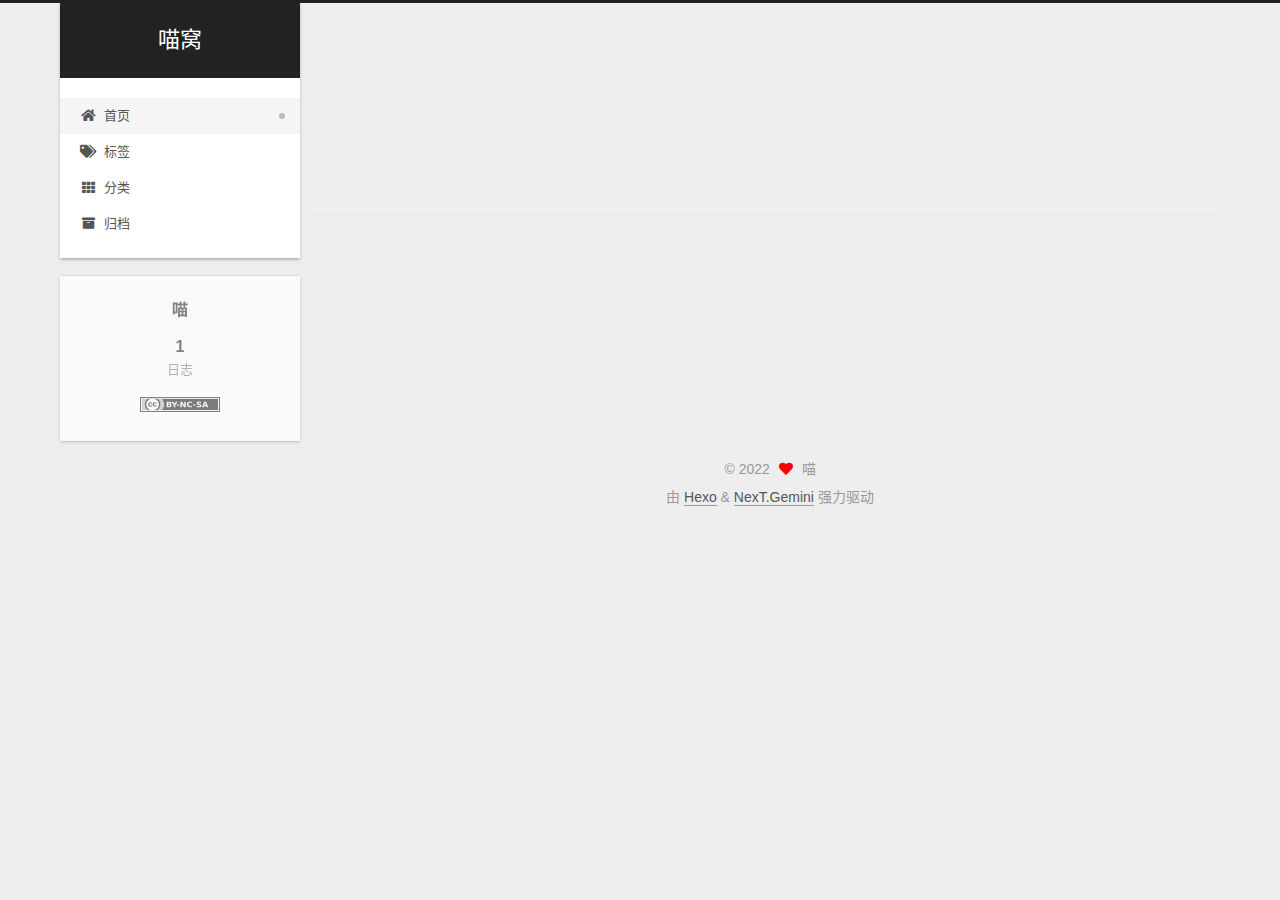
<file: index.html>
<!DOCTYPE html>
<html lang="zh-CN">
<head>
  <meta charset="UTF-8">
<meta name="viewport" content="width=device-width, initial-scale=1, maximum-scale=2">
<meta name="theme-color" content="#222">
<meta name="generator" content="Hexo 6.2.0">
  <link rel="apple-touch-icon" sizes="180x180" href="/images/apple-touch-icon-next.png">
  <link rel="icon" type="image/png" sizes="32x32" href="/images/favicon-32x32-next.png">
  <link rel="icon" type="image/png" sizes="16x16" href="/images/favicon-16x16-next.png">
  <link rel="mask-icon" href="/images/logo.svg" color="#222">

<link rel="stylesheet" href="/css/main.css">


<link rel="stylesheet" href="/lib/font-awesome/css/all.min.css">

<script id="hexo-configurations">
    var NexT = window.NexT || {};
    var CONFIG = {"hostname":"zephyrise.com","root":"/","scheme":"Gemini","version":"7.8.0","exturl":false,"sidebar":{"position":"left","display":"post","padding":18,"offset":12,"onmobile":false},"copycode":{"enable":false,"show_result":false,"style":null},"back2top":{"enable":true,"sidebar":false,"scrollpercent":true},"bookmark":{"enable":false,"color":"#222","save":"auto"},"fancybox":false,"mediumzoom":false,"lazyload":false,"pangu":false,"comments":{"style":"tabs","active":null,"storage":true,"lazyload":false,"nav":null},"algolia":{"hits":{"per_page":10},"labels":{"input_placeholder":"Search for Posts","hits_empty":"We didn't find any results for the search: ${query}","hits_stats":"${hits} results found in ${time} ms"}},"localsearch":{"enable":false,"trigger":"auto","top_n_per_article":1,"unescape":false,"preload":false},"motion":{"enable":true,"async":false,"transition":{"post_block":"fadeIn","post_header":"slideDownIn","post_body":"slideDownIn","coll_header":"slideLeftIn","sidebar":"slideUpIn"}}};
  </script>

  <meta property="og:type" content="website">
<meta property="og:title" content="喵窝">
<meta property="og:url" content="https://zephyrise.com/index.html">
<meta property="og:site_name" content="喵窝">
<meta property="og:locale" content="zh_CN">
<meta property="article:author" content="喵">
<meta name="twitter:card" content="summary">

<link rel="canonical" href="https://zephyrise.com/">


<script id="page-configurations">
  // https://hexo.io/docs/variables.html
  CONFIG.page = {
    sidebar: "",
    isHome : true,
    isPost : false,
    lang   : 'zh-CN'
  };
</script>

  <title>喵窝</title>
  






  <noscript>
  <style>
  .use-motion .brand,
  .use-motion .menu-item,
  .sidebar-inner,
  .use-motion .post-block,
  .use-motion .pagination,
  .use-motion .comments,
  .use-motion .post-header,
  .use-motion .post-body,
  .use-motion .collection-header { opacity: initial; }

  .use-motion .site-title,
  .use-motion .site-subtitle {
    opacity: initial;
    top: initial;
  }

  .use-motion .logo-line-before i { left: initial; }
  .use-motion .logo-line-after i { right: initial; }
  </style>
</noscript>

</head>

<body itemscope itemtype="http://schema.org/WebPage">
  <div class="container use-motion">
    <div class="headband"></div>

    <header class="header" itemscope itemtype="http://schema.org/WPHeader">
      <div class="header-inner"><div class="site-brand-container">
  <div class="site-nav-toggle">
    <div class="toggle" aria-label="切换导航栏">
      <span class="toggle-line toggle-line-first"></span>
      <span class="toggle-line toggle-line-middle"></span>
      <span class="toggle-line toggle-line-last"></span>
    </div>
  </div>

  <div class="site-meta">

    <a href="/" class="brand" rel="start">
      <span class="logo-line-before"><i></i></span>
      <h1 class="site-title">喵窝</h1>
      <span class="logo-line-after"><i></i></span>
    </a>
  </div>

  <div class="site-nav-right">
    <div class="toggle popup-trigger">
    </div>
  </div>
</div>




<nav class="site-nav">
  <ul id="menu" class="main-menu menu">
        <li class="menu-item menu-item-home">

    <a href="/" rel="section"><i class="fa fa-home fa-fw"></i>首页</a>

  </li>
        <li class="menu-item menu-item-tags">

    <a href="/tags/" rel="section"><i class="fa fa-tags fa-fw"></i>标签</a>

  </li>
        <li class="menu-item menu-item-categories">

    <a href="/categories/" rel="section"><i class="fa fa-th fa-fw"></i>分类</a>

  </li>
        <li class="menu-item menu-item-archives">

    <a href="/archives/" rel="section"><i class="fa fa-archive fa-fw"></i>归档</a>

  </li>
  </ul>
</nav>




</div>
    </header>

    
  <div class="back-to-top">
    <i class="fa fa-arrow-up"></i>
    <span>0%</span>
  </div>


    <main class="main">
      <div class="main-inner">
        <div class="content-wrap">
          

          <div class="content index posts-expand">
            
      
  
  
  <article itemscope itemtype="http://schema.org/Article" class="post-block" lang="zh-CN">
    <link itemprop="mainEntityOfPage" href="https://zephyrise.com/posts/1519021197/">

    <span hidden itemprop="author" itemscope itemtype="http://schema.org/Person">
      <meta itemprop="image" content="/images/avatar.gif">
      <meta itemprop="name" content="喵">
      <meta itemprop="description" content="">
    </span>

    <span hidden itemprop="publisher" itemscope itemtype="http://schema.org/Organization">
      <meta itemprop="name" content="喵窝">
    </span>
      <header class="post-header">
        <h2 class="post-title" itemprop="name headline">
          
            <a href="/posts/1519021197/" class="post-title-link" itemprop="url">post</a>
        </h2>

        <div class="post-meta">
            <span class="post-meta-item">
              <span class="post-meta-item-icon">
                <i class="far fa-calendar"></i>
              </span>
              <span class="post-meta-item-text">发表于</span>

              <time title="创建时间：2022-05-17 14:31:37" itemprop="dateCreated datePublished" datetime="2022-05-17T14:31:37+08:00">2022-05-17</time>
            </span>

          

        </div>
      </header>

    
    
    
    <div class="post-body" itemprop="articleBody">

      
          
      
    </div>

    
    
    
      <footer class="post-footer">
        <div class="post-eof"></div>
      </footer>
  </article>
  
  
  


  



          </div>
          

<script>
  window.addEventListener('tabs:register', () => {
    let { activeClass } = CONFIG.comments;
    if (CONFIG.comments.storage) {
      activeClass = localStorage.getItem('comments_active') || activeClass;
    }
    if (activeClass) {
      let activeTab = document.querySelector(`a[href="#comment-${activeClass}"]`);
      if (activeTab) {
        activeTab.click();
      }
    }
  });
  if (CONFIG.comments.storage) {
    window.addEventListener('tabs:click', event => {
      if (!event.target.matches('.tabs-comment .tab-content .tab-pane')) return;
      let commentClass = event.target.classList[1];
      localStorage.setItem('comments_active', commentClass);
    });
  }
</script>

        </div>
          
  
  <div class="toggle sidebar-toggle">
    <span class="toggle-line toggle-line-first"></span>
    <span class="toggle-line toggle-line-middle"></span>
    <span class="toggle-line toggle-line-last"></span>
  </div>

  <aside class="sidebar">
    <div class="sidebar-inner">

      <ul class="sidebar-nav motion-element">
        <li class="sidebar-nav-toc">
          文章目录
        </li>
        <li class="sidebar-nav-overview">
          站点概览
        </li>
      </ul>

      <!--noindex-->
      <div class="post-toc-wrap sidebar-panel">
      </div>
      <!--/noindex-->

      <div class="site-overview-wrap sidebar-panel">
        <div class="site-author motion-element" itemprop="author" itemscope itemtype="http://schema.org/Person">
  <p class="site-author-name" itemprop="name">喵</p>
  <div class="site-description" itemprop="description"></div>
</div>
<div class="site-state-wrap motion-element">
  <nav class="site-state">
      <div class="site-state-item site-state-posts">
          <a href="/archives/">
        
          <span class="site-state-item-count">1</span>
          <span class="site-state-item-name">日志</span>
        </a>
      </div>
  </nav>
</div>
  <div class="cc-license motion-element" itemprop="license">
    <a href="https://creativecommons.org/licenses/by-nc-sa/4.0/zh-CN" class="cc-opacity" rel="noopener" target="_blank"><img src="/images/cc-by-nc-sa.svg" alt="Creative Commons"></a>
  </div>



      </div>

    </div>
  </aside>
  <div id="sidebar-dimmer"></div>


      </div>
    </main>

    <footer class="footer">
      <div class="footer-inner">
        

        

<div class="copyright">
  
  &copy; 
  <span itemprop="copyrightYear">2022</span>
  <span class="with-love">
    <i class="fa fa-heart"></i>
  </span>
  <span class="author" itemprop="copyrightHolder">喵</span>
</div>
  <div class="powered-by">由 <a href="https://hexo.io/" class="theme-link" rel="noopener" target="_blank">Hexo</a> & <a href="https://theme-next.org/" class="theme-link" rel="noopener" target="_blank">NexT.Gemini</a> 强力驱动
  </div>

        








      </div>
    </footer>
  </div>

  
  <script src="/lib/anime.min.js"></script>
  <script src="/lib/velocity/velocity.min.js"></script>
  <script src="/lib/velocity/velocity.ui.min.js"></script>

<script src="/js/utils.js"></script>

<script src="/js/motion.js"></script>


<script src="/js/schemes/pisces.js"></script>


<script src="/js/next-boot.js"></script>




  















  

  

</body>
</html>
</file>
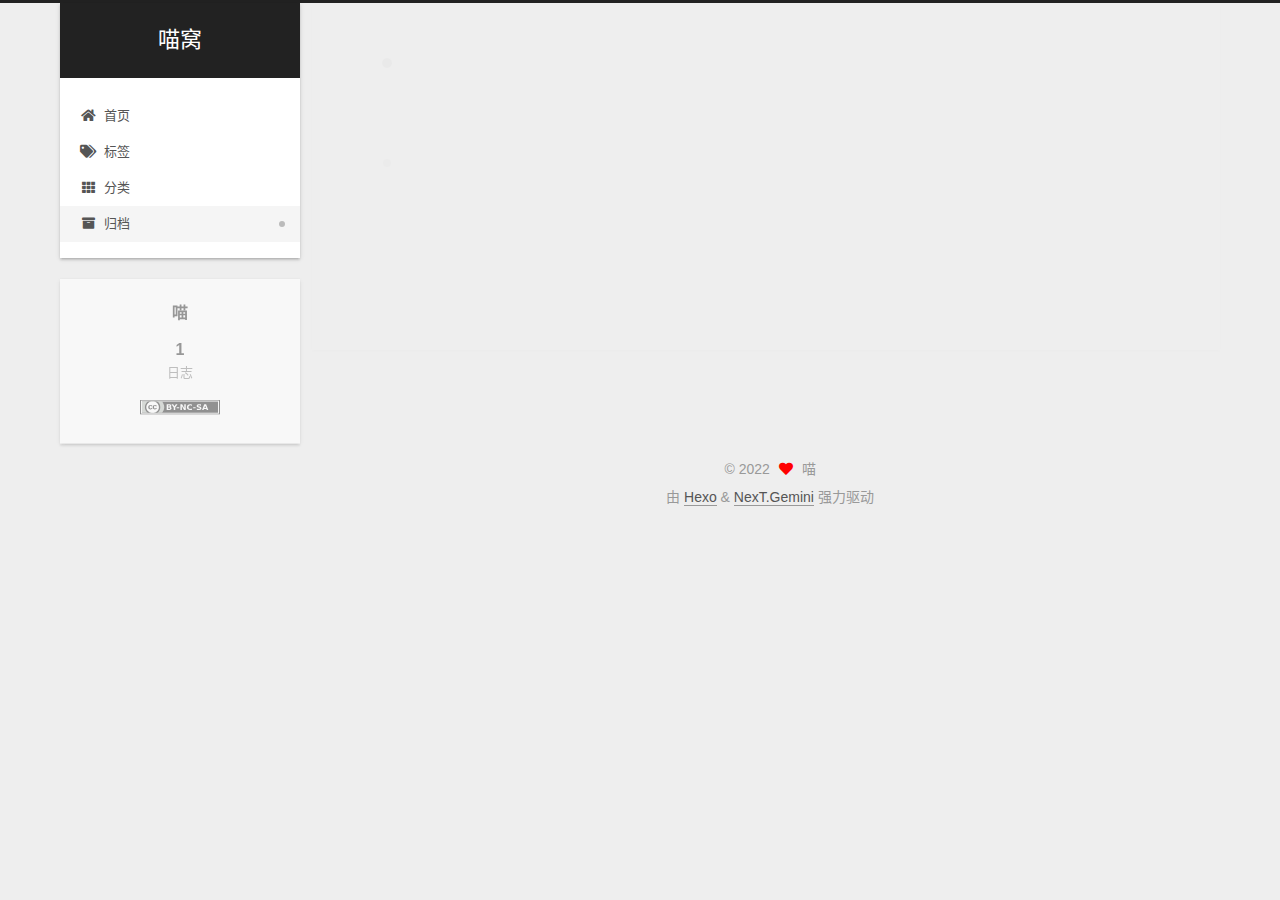
<file: archives/index.html>
<!DOCTYPE html>
<html lang="zh-CN">
<head>
  <meta charset="UTF-8">
<meta name="viewport" content="width=device-width, initial-scale=1, maximum-scale=2">
<meta name="theme-color" content="#222">
<meta name="generator" content="Hexo 6.2.0">
  <link rel="apple-touch-icon" sizes="180x180" href="/images/apple-touch-icon-next.png">
  <link rel="icon" type="image/png" sizes="32x32" href="/images/favicon-32x32-next.png">
  <link rel="icon" type="image/png" sizes="16x16" href="/images/favicon-16x16-next.png">
  <link rel="mask-icon" href="/images/logo.svg" color="#222">

<link rel="stylesheet" href="/css/main.css">


<link rel="stylesheet" href="/lib/font-awesome/css/all.min.css">

<script id="hexo-configurations">
    var NexT = window.NexT || {};
    var CONFIG = {"hostname":"zephyrise.com","root":"/","scheme":"Gemini","version":"7.8.0","exturl":false,"sidebar":{"position":"left","display":"post","padding":18,"offset":12,"onmobile":false},"copycode":{"enable":false,"show_result":false,"style":null},"back2top":{"enable":true,"sidebar":false,"scrollpercent":true},"bookmark":{"enable":false,"color":"#222","save":"auto"},"fancybox":false,"mediumzoom":false,"lazyload":false,"pangu":false,"comments":{"style":"tabs","active":null,"storage":true,"lazyload":false,"nav":null},"algolia":{"hits":{"per_page":10},"labels":{"input_placeholder":"Search for Posts","hits_empty":"We didn't find any results for the search: ${query}","hits_stats":"${hits} results found in ${time} ms"}},"localsearch":{"enable":false,"trigger":"auto","top_n_per_article":1,"unescape":false,"preload":false},"motion":{"enable":true,"async":false,"transition":{"post_block":"fadeIn","post_header":"slideDownIn","post_body":"slideDownIn","coll_header":"slideLeftIn","sidebar":"slideUpIn"}}};
  </script>

  <meta property="og:type" content="website">
<meta property="og:title" content="喵窝">
<meta property="og:url" content="https://zephyrise.com/archives/index.html">
<meta property="og:site_name" content="喵窝">
<meta property="og:locale" content="zh_CN">
<meta property="article:author" content="喵">
<meta name="twitter:card" content="summary">

<link rel="canonical" href="https://zephyrise.com/archives/">


<script id="page-configurations">
  // https://hexo.io/docs/variables.html
  CONFIG.page = {
    sidebar: "",
    isHome : false,
    isPost : false,
    lang   : 'zh-CN'
  };
</script>

  <title>归档 | 喵窝</title>
  






  <noscript>
  <style>
  .use-motion .brand,
  .use-motion .menu-item,
  .sidebar-inner,
  .use-motion .post-block,
  .use-motion .pagination,
  .use-motion .comments,
  .use-motion .post-header,
  .use-motion .post-body,
  .use-motion .collection-header { opacity: initial; }

  .use-motion .site-title,
  .use-motion .site-subtitle {
    opacity: initial;
    top: initial;
  }

  .use-motion .logo-line-before i { left: initial; }
  .use-motion .logo-line-after i { right: initial; }
  </style>
</noscript>

</head>

<body itemscope itemtype="http://schema.org/WebPage">
  <div class="container use-motion">
    <div class="headband"></div>

    <header class="header" itemscope itemtype="http://schema.org/WPHeader">
      <div class="header-inner"><div class="site-brand-container">
  <div class="site-nav-toggle">
    <div class="toggle" aria-label="切换导航栏">
      <span class="toggle-line toggle-line-first"></span>
      <span class="toggle-line toggle-line-middle"></span>
      <span class="toggle-line toggle-line-last"></span>
    </div>
  </div>

  <div class="site-meta">

    <a href="/" class="brand" rel="start">
      <span class="logo-line-before"><i></i></span>
      <h1 class="site-title">喵窝</h1>
      <span class="logo-line-after"><i></i></span>
    </a>
  </div>

  <div class="site-nav-right">
    <div class="toggle popup-trigger">
    </div>
  </div>
</div>




<nav class="site-nav">
  <ul id="menu" class="main-menu menu">
        <li class="menu-item menu-item-home">

    <a href="/" rel="section"><i class="fa fa-home fa-fw"></i>首页</a>

  </li>
        <li class="menu-item menu-item-tags">

    <a href="/tags/" rel="section"><i class="fa fa-tags fa-fw"></i>标签</a>

  </li>
        <li class="menu-item menu-item-categories">

    <a href="/categories/" rel="section"><i class="fa fa-th fa-fw"></i>分类</a>

  </li>
        <li class="menu-item menu-item-archives">

    <a href="/archives/" rel="section"><i class="fa fa-archive fa-fw"></i>归档</a>

  </li>
  </ul>
</nav>




</div>
    </header>

    
  <div class="back-to-top">
    <i class="fa fa-arrow-up"></i>
    <span>0%</span>
  </div>


    <main class="main">
      <div class="main-inner">
        <div class="content-wrap">
          

          <div class="content archive">
            

  
  
  
  <div class="post-block">
    <div class="posts-collapse">
      <div class="collection-title">
        <span class="collection-header">嗯..! 目前共计 1 篇日志。 继续努力。</span>
      </div>

      
    <div class="collection-year">
      <span class="collection-header">2022</span>
    </div>

  <article itemscope itemtype="http://schema.org/Article">
    <header class="post-header">

      <div class="post-meta">
        <time itemprop="dateCreated"
              datetime="2022-05-17T14:31:37+08:00"
              content="2022-05-17">
          05-17
        </time>
      </div>

      <div class="post-title">
          <a class="post-title-link" href="/posts/1519021197/" itemprop="url">
            <span itemprop="name">post</span>
          </a>
      </div>

    </header>
  </article>


    </div>
  </div>
  
  
  

  



          </div>
          

<script>
  window.addEventListener('tabs:register', () => {
    let { activeClass } = CONFIG.comments;
    if (CONFIG.comments.storage) {
      activeClass = localStorage.getItem('comments_active') || activeClass;
    }
    if (activeClass) {
      let activeTab = document.querySelector(`a[href="#comment-${activeClass}"]`);
      if (activeTab) {
        activeTab.click();
      }
    }
  });
  if (CONFIG.comments.storage) {
    window.addEventListener('tabs:click', event => {
      if (!event.target.matches('.tabs-comment .tab-content .tab-pane')) return;
      let commentClass = event.target.classList[1];
      localStorage.setItem('comments_active', commentClass);
    });
  }
</script>

        </div>
          
  
  <div class="toggle sidebar-toggle">
    <span class="toggle-line toggle-line-first"></span>
    <span class="toggle-line toggle-line-middle"></span>
    <span class="toggle-line toggle-line-last"></span>
  </div>

  <aside class="sidebar">
    <div class="sidebar-inner">

      <ul class="sidebar-nav motion-element">
        <li class="sidebar-nav-toc">
          文章目录
        </li>
        <li class="sidebar-nav-overview">
          站点概览
        </li>
      </ul>

      <!--noindex-->
      <div class="post-toc-wrap sidebar-panel">
      </div>
      <!--/noindex-->

      <div class="site-overview-wrap sidebar-panel">
        <div class="site-author motion-element" itemprop="author" itemscope itemtype="http://schema.org/Person">
  <p class="site-author-name" itemprop="name">喵</p>
  <div class="site-description" itemprop="description"></div>
</div>
<div class="site-state-wrap motion-element">
  <nav class="site-state">
      <div class="site-state-item site-state-posts">
          <a href="/archives/">
        
          <span class="site-state-item-count">1</span>
          <span class="site-state-item-name">日志</span>
        </a>
      </div>
  </nav>
</div>
  <div class="cc-license motion-element" itemprop="license">
    <a href="https://creativecommons.org/licenses/by-nc-sa/4.0/zh-CN" class="cc-opacity" rel="noopener" target="_blank"><img src="/images/cc-by-nc-sa.svg" alt="Creative Commons"></a>
  </div>



      </div>

    </div>
  </aside>
  <div id="sidebar-dimmer"></div>


      </div>
    </main>

    <footer class="footer">
      <div class="footer-inner">
        

        

<div class="copyright">
  
  &copy; 
  <span itemprop="copyrightYear">2022</span>
  <span class="with-love">
    <i class="fa fa-heart"></i>
  </span>
  <span class="author" itemprop="copyrightHolder">喵</span>
</div>
  <div class="powered-by">由 <a href="https://hexo.io/" class="theme-link" rel="noopener" target="_blank">Hexo</a> & <a href="https://theme-next.org/" class="theme-link" rel="noopener" target="_blank">NexT.Gemini</a> 强力驱动
  </div>

        








      </div>
    </footer>
  </div>

  
  <script src="/lib/anime.min.js"></script>
  <script src="/lib/velocity/velocity.min.js"></script>
  <script src="/lib/velocity/velocity.ui.min.js"></script>

<script src="/js/utils.js"></script>

<script src="/js/motion.js"></script>


<script src="/js/schemes/pisces.js"></script>


<script src="/js/next-boot.js"></script>




  















  

  

</body>
</html>
</file>
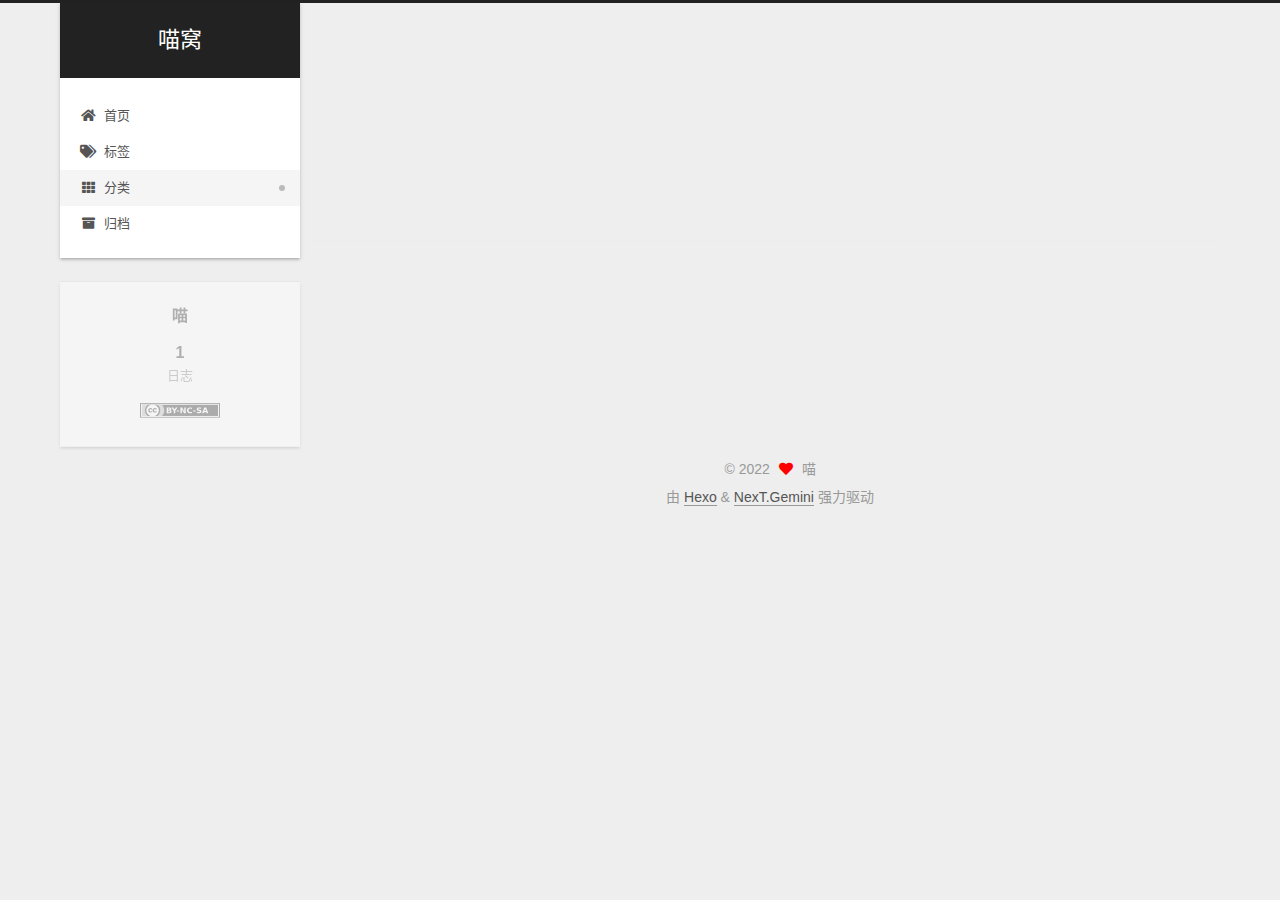
<file: categories/index.html>
<!DOCTYPE html>
<html lang="zh-CN">
<head>
  <meta charset="UTF-8">
<meta name="viewport" content="width=device-width, initial-scale=1, maximum-scale=2">
<meta name="theme-color" content="#222">
<meta name="generator" content="Hexo 6.2.0">
  <link rel="apple-touch-icon" sizes="180x180" href="/images/apple-touch-icon-next.png">
  <link rel="icon" type="image/png" sizes="32x32" href="/images/favicon-32x32-next.png">
  <link rel="icon" type="image/png" sizes="16x16" href="/images/favicon-16x16-next.png">
  <link rel="mask-icon" href="/images/logo.svg" color="#222">

<link rel="stylesheet" href="/css/main.css">


<link rel="stylesheet" href="/lib/font-awesome/css/all.min.css">

<script id="hexo-configurations">
    var NexT = window.NexT || {};
    var CONFIG = {"hostname":"zephyrise.com","root":"/","scheme":"Gemini","version":"7.8.0","exturl":false,"sidebar":{"position":"left","display":"post","padding":18,"offset":12,"onmobile":false},"copycode":{"enable":false,"show_result":false,"style":null},"back2top":{"enable":true,"sidebar":false,"scrollpercent":true},"bookmark":{"enable":false,"color":"#222","save":"auto"},"fancybox":false,"mediumzoom":false,"lazyload":false,"pangu":false,"comments":{"style":"tabs","active":null,"storage":true,"lazyload":false,"nav":null},"algolia":{"hits":{"per_page":10},"labels":{"input_placeholder":"Search for Posts","hits_empty":"We didn't find any results for the search: ${query}","hits_stats":"${hits} results found in ${time} ms"}},"localsearch":{"enable":false,"trigger":"auto","top_n_per_article":1,"unescape":false,"preload":false},"motion":{"enable":true,"async":false,"transition":{"post_block":"fadeIn","post_header":"slideDownIn","post_body":"slideDownIn","coll_header":"slideLeftIn","sidebar":"slideUpIn"}}};
  </script>

  <meta property="og:type" content="website">
<meta property="og:title" content="分类">
<meta property="og:url" content="https://zephyrise.com/categories/index.html">
<meta property="og:site_name" content="喵窝">
<meta property="og:locale" content="zh_CN">
<meta property="article:published_time" content="2022-05-17T05:05:59.000Z">
<meta property="article:modified_time" content="2022-05-17T06:24:16.249Z">
<meta property="article:author" content="喵">
<meta name="twitter:card" content="summary">

<link rel="canonical" href="https://zephyrise.com/categories/">


<script id="page-configurations">
  // https://hexo.io/docs/variables.html
  CONFIG.page = {
    sidebar: "",
    isHome : false,
    isPost : false,
    lang   : 'zh-CN'
  };
</script>

  <title>分类 | 喵窝
</title>
  






  <noscript>
  <style>
  .use-motion .brand,
  .use-motion .menu-item,
  .sidebar-inner,
  .use-motion .post-block,
  .use-motion .pagination,
  .use-motion .comments,
  .use-motion .post-header,
  .use-motion .post-body,
  .use-motion .collection-header { opacity: initial; }

  .use-motion .site-title,
  .use-motion .site-subtitle {
    opacity: initial;
    top: initial;
  }

  .use-motion .logo-line-before i { left: initial; }
  .use-motion .logo-line-after i { right: initial; }
  </style>
</noscript>

</head>

<body itemscope itemtype="http://schema.org/WebPage">
  <div class="container use-motion">
    <div class="headband"></div>

    <header class="header" itemscope itemtype="http://schema.org/WPHeader">
      <div class="header-inner"><div class="site-brand-container">
  <div class="site-nav-toggle">
    <div class="toggle" aria-label="切换导航栏">
      <span class="toggle-line toggle-line-first"></span>
      <span class="toggle-line toggle-line-middle"></span>
      <span class="toggle-line toggle-line-last"></span>
    </div>
  </div>

  <div class="site-meta">

    <a href="/" class="brand" rel="start">
      <span class="logo-line-before"><i></i></span>
      <h1 class="site-title">喵窝</h1>
      <span class="logo-line-after"><i></i></span>
    </a>
  </div>

  <div class="site-nav-right">
    <div class="toggle popup-trigger">
    </div>
  </div>
</div>




<nav class="site-nav">
  <ul id="menu" class="main-menu menu">
        <li class="menu-item menu-item-home">

    <a href="/" rel="section"><i class="fa fa-home fa-fw"></i>首页</a>

  </li>
        <li class="menu-item menu-item-tags">

    <a href="/tags/" rel="section"><i class="fa fa-tags fa-fw"></i>标签</a>

  </li>
        <li class="menu-item menu-item-categories">

    <a href="/categories/" rel="section"><i class="fa fa-th fa-fw"></i>分类</a>

  </li>
        <li class="menu-item menu-item-archives">

    <a href="/archives/" rel="section"><i class="fa fa-archive fa-fw"></i>归档</a>

  </li>
  </ul>
</nav>




</div>
    </header>

    
  <div class="back-to-top">
    <i class="fa fa-arrow-up"></i>
    <span>0%</span>
  </div>


    <main class="main">
      <div class="main-inner">
        <div class="content-wrap">
          
  
  

          <div class="content page posts-expand">
            

    
    
    
    <div class="post-block" lang="zh-CN">
      <header class="post-header">

<h1 class="post-title" itemprop="name headline">分类
</h1>

<div class="post-meta">
  

</div>

</header>

      
      
      
      <div class="post-body">
          <div class="category-all-page">
            <div class="category-all-title">
              暂无分类
            </div>
            <div class="category-all">
              
            </div>
          </div>
        
      </div>
      
      
      
    </div>
    

    
    
    


          </div>
          

<script>
  window.addEventListener('tabs:register', () => {
    let { activeClass } = CONFIG.comments;
    if (CONFIG.comments.storage) {
      activeClass = localStorage.getItem('comments_active') || activeClass;
    }
    if (activeClass) {
      let activeTab = document.querySelector(`a[href="#comment-${activeClass}"]`);
      if (activeTab) {
        activeTab.click();
      }
    }
  });
  if (CONFIG.comments.storage) {
    window.addEventListener('tabs:click', event => {
      if (!event.target.matches('.tabs-comment .tab-content .tab-pane')) return;
      let commentClass = event.target.classList[1];
      localStorage.setItem('comments_active', commentClass);
    });
  }
</script>

        </div>
          
  
  <div class="toggle sidebar-toggle">
    <span class="toggle-line toggle-line-first"></span>
    <span class="toggle-line toggle-line-middle"></span>
    <span class="toggle-line toggle-line-last"></span>
  </div>

  <aside class="sidebar">
    <div class="sidebar-inner">

      <ul class="sidebar-nav motion-element">
        <li class="sidebar-nav-toc">
          文章目录
        </li>
        <li class="sidebar-nav-overview">
          站点概览
        </li>
      </ul>

      <!--noindex-->
      <div class="post-toc-wrap sidebar-panel">
      </div>
      <!--/noindex-->

      <div class="site-overview-wrap sidebar-panel">
        <div class="site-author motion-element" itemprop="author" itemscope itemtype="http://schema.org/Person">
  <p class="site-author-name" itemprop="name">喵</p>
  <div class="site-description" itemprop="description"></div>
</div>
<div class="site-state-wrap motion-element">
  <nav class="site-state">
      <div class="site-state-item site-state-posts">
          <a href="/archives/">
        
          <span class="site-state-item-count">1</span>
          <span class="site-state-item-name">日志</span>
        </a>
      </div>
  </nav>
</div>
  <div class="cc-license motion-element" itemprop="license">
    <a href="https://creativecommons.org/licenses/by-nc-sa/4.0/zh-CN" class="cc-opacity" rel="noopener" target="_blank"><img src="/images/cc-by-nc-sa.svg" alt="Creative Commons"></a>
  </div>



      </div>

    </div>
  </aside>
  <div id="sidebar-dimmer"></div>


      </div>
    </main>

    <footer class="footer">
      <div class="footer-inner">
        

        

<div class="copyright">
  
  &copy; 
  <span itemprop="copyrightYear">2022</span>
  <span class="with-love">
    <i class="fa fa-heart"></i>
  </span>
  <span class="author" itemprop="copyrightHolder">喵</span>
</div>
  <div class="powered-by">由 <a href="https://hexo.io/" class="theme-link" rel="noopener" target="_blank">Hexo</a> & <a href="https://theme-next.org/" class="theme-link" rel="noopener" target="_blank">NexT.Gemini</a> 强力驱动
  </div>

        








      </div>
    </footer>
  </div>

  
  <script src="/lib/anime.min.js"></script>
  <script src="/lib/velocity/velocity.min.js"></script>
  <script src="/lib/velocity/velocity.ui.min.js"></script>

<script src="/js/utils.js"></script>

<script src="/js/motion.js"></script>


<script src="/js/schemes/pisces.js"></script>


<script src="/js/next-boot.js"></script>




  















  

  

</body>
</html>
</file>
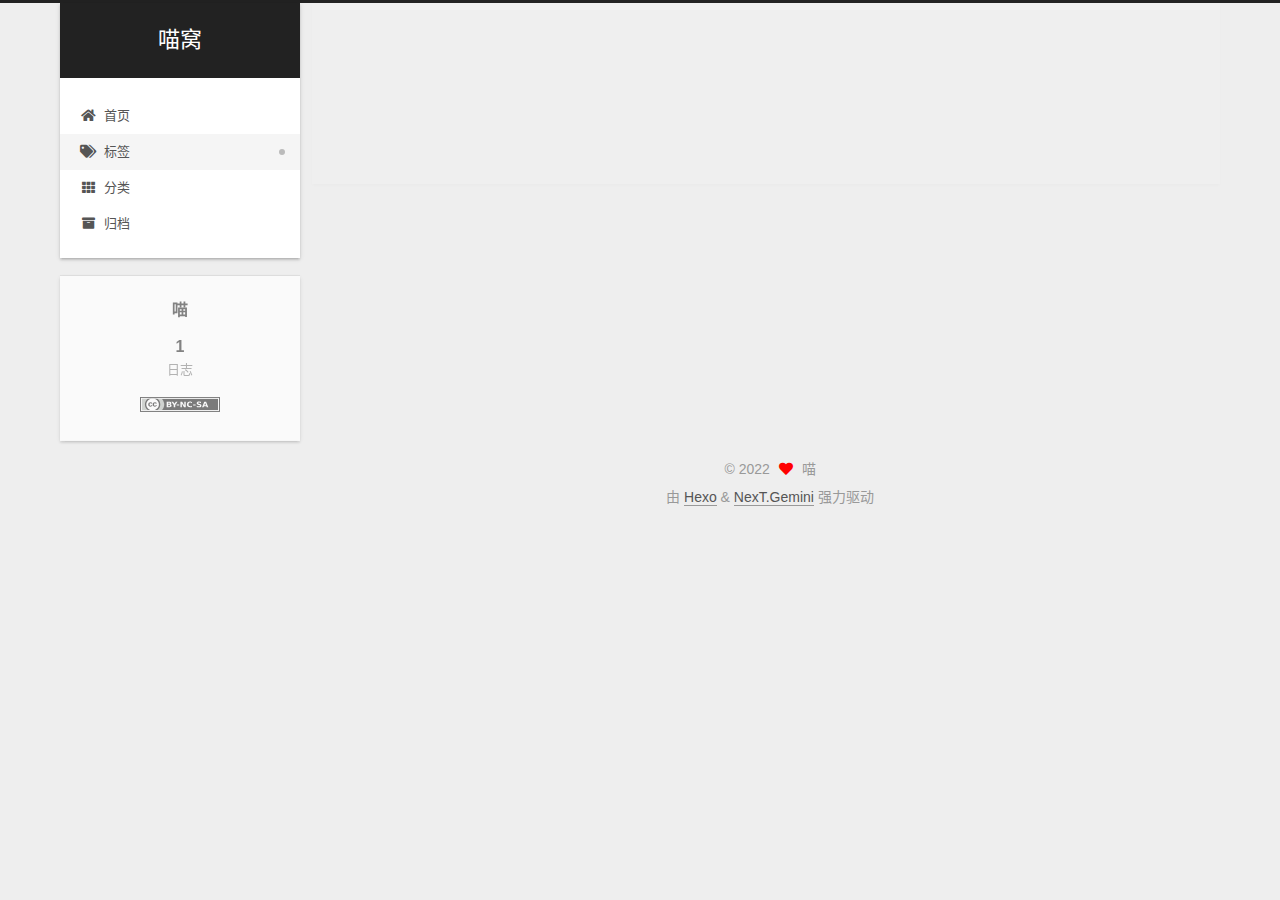
<file: tags/index.html>
<!DOCTYPE html>
<html lang="zh-CN">
<head>
  <meta charset="UTF-8">
<meta name="viewport" content="width=device-width, initial-scale=1, maximum-scale=2">
<meta name="theme-color" content="#222">
<meta name="generator" content="Hexo 6.2.0">
  <link rel="apple-touch-icon" sizes="180x180" href="/images/apple-touch-icon-next.png">
  <link rel="icon" type="image/png" sizes="32x32" href="/images/favicon-32x32-next.png">
  <link rel="icon" type="image/png" sizes="16x16" href="/images/favicon-16x16-next.png">
  <link rel="mask-icon" href="/images/logo.svg" color="#222">

<link rel="stylesheet" href="/css/main.css">


<link rel="stylesheet" href="/lib/font-awesome/css/all.min.css">

<script id="hexo-configurations">
    var NexT = window.NexT || {};
    var CONFIG = {"hostname":"zephyrise.com","root":"/","scheme":"Gemini","version":"7.8.0","exturl":false,"sidebar":{"position":"left","display":"post","padding":18,"offset":12,"onmobile":false},"copycode":{"enable":false,"show_result":false,"style":null},"back2top":{"enable":true,"sidebar":false,"scrollpercent":true},"bookmark":{"enable":false,"color":"#222","save":"auto"},"fancybox":false,"mediumzoom":false,"lazyload":false,"pangu":false,"comments":{"style":"tabs","active":null,"storage":true,"lazyload":false,"nav":null},"algolia":{"hits":{"per_page":10},"labels":{"input_placeholder":"Search for Posts","hits_empty":"We didn't find any results for the search: ${query}","hits_stats":"${hits} results found in ${time} ms"}},"localsearch":{"enable":false,"trigger":"auto","top_n_per_article":1,"unescape":false,"preload":false},"motion":{"enable":true,"async":false,"transition":{"post_block":"fadeIn","post_header":"slideDownIn","post_body":"slideDownIn","coll_header":"slideLeftIn","sidebar":"slideUpIn"}}};
  </script>

  <meta property="og:type" content="website">
<meta property="og:title" content="标签">
<meta property="og:url" content="https://zephyrise.com/tags/index.html">
<meta property="og:site_name" content="喵窝">
<meta property="og:locale" content="zh_CN">
<meta property="article:published_time" content="2022-05-17T05:04:35.000Z">
<meta property="article:modified_time" content="2022-05-17T06:24:20.690Z">
<meta property="article:author" content="喵">
<meta name="twitter:card" content="summary">

<link rel="canonical" href="https://zephyrise.com/tags/">


<script id="page-configurations">
  // https://hexo.io/docs/variables.html
  CONFIG.page = {
    sidebar: "",
    isHome : false,
    isPost : false,
    lang   : 'zh-CN'
  };
</script>

  <title>标签 | 喵窝
</title>
  






  <noscript>
  <style>
  .use-motion .brand,
  .use-motion .menu-item,
  .sidebar-inner,
  .use-motion .post-block,
  .use-motion .pagination,
  .use-motion .comments,
  .use-motion .post-header,
  .use-motion .post-body,
  .use-motion .collection-header { opacity: initial; }

  .use-motion .site-title,
  .use-motion .site-subtitle {
    opacity: initial;
    top: initial;
  }

  .use-motion .logo-line-before i { left: initial; }
  .use-motion .logo-line-after i { right: initial; }
  </style>
</noscript>

</head>

<body itemscope itemtype="http://schema.org/WebPage">
  <div class="container use-motion">
    <div class="headband"></div>

    <header class="header" itemscope itemtype="http://schema.org/WPHeader">
      <div class="header-inner"><div class="site-brand-container">
  <div class="site-nav-toggle">
    <div class="toggle" aria-label="切换导航栏">
      <span class="toggle-line toggle-line-first"></span>
      <span class="toggle-line toggle-line-middle"></span>
      <span class="toggle-line toggle-line-last"></span>
    </div>
  </div>

  <div class="site-meta">

    <a href="/" class="brand" rel="start">
      <span class="logo-line-before"><i></i></span>
      <h1 class="site-title">喵窝</h1>
      <span class="logo-line-after"><i></i></span>
    </a>
  </div>

  <div class="site-nav-right">
    <div class="toggle popup-trigger">
    </div>
  </div>
</div>




<nav class="site-nav">
  <ul id="menu" class="main-menu menu">
        <li class="menu-item menu-item-home">

    <a href="/" rel="section"><i class="fa fa-home fa-fw"></i>首页</a>

  </li>
        <li class="menu-item menu-item-tags">

    <a href="/tags/" rel="section"><i class="fa fa-tags fa-fw"></i>标签</a>

  </li>
        <li class="menu-item menu-item-categories">

    <a href="/categories/" rel="section"><i class="fa fa-th fa-fw"></i>分类</a>

  </li>
        <li class="menu-item menu-item-archives">

    <a href="/archives/" rel="section"><i class="fa fa-archive fa-fw"></i>归档</a>

  </li>
  </ul>
</nav>




</div>
    </header>

    
  <div class="back-to-top">
    <i class="fa fa-arrow-up"></i>
    <span>0%</span>
  </div>


    <main class="main">
      <div class="main-inner">
        <div class="content-wrap">
          
  
  

          <div class="content page posts-expand">
            

    
    
    
    <div class="post-block" lang="zh-CN">
      <header class="post-header">

<h1 class="post-title" itemprop="name headline">标签
</h1>

<div class="post-meta">
  

</div>

</header>

      
      
      
      <div class="post-body">
          
      </div>
      
      
      
    </div>
    

    
    
    


          </div>
          

<script>
  window.addEventListener('tabs:register', () => {
    let { activeClass } = CONFIG.comments;
    if (CONFIG.comments.storage) {
      activeClass = localStorage.getItem('comments_active') || activeClass;
    }
    if (activeClass) {
      let activeTab = document.querySelector(`a[href="#comment-${activeClass}"]`);
      if (activeTab) {
        activeTab.click();
      }
    }
  });
  if (CONFIG.comments.storage) {
    window.addEventListener('tabs:click', event => {
      if (!event.target.matches('.tabs-comment .tab-content .tab-pane')) return;
      let commentClass = event.target.classList[1];
      localStorage.setItem('comments_active', commentClass);
    });
  }
</script>

        </div>
          
  
  <div class="toggle sidebar-toggle">
    <span class="toggle-line toggle-line-first"></span>
    <span class="toggle-line toggle-line-middle"></span>
    <span class="toggle-line toggle-line-last"></span>
  </div>

  <aside class="sidebar">
    <div class="sidebar-inner">

      <ul class="sidebar-nav motion-element">
        <li class="sidebar-nav-toc">
          文章目录
        </li>
        <li class="sidebar-nav-overview">
          站点概览
        </li>
      </ul>

      <!--noindex-->
      <div class="post-toc-wrap sidebar-panel">
      </div>
      <!--/noindex-->

      <div class="site-overview-wrap sidebar-panel">
        <div class="site-author motion-element" itemprop="author" itemscope itemtype="http://schema.org/Person">
  <p class="site-author-name" itemprop="name">喵</p>
  <div class="site-description" itemprop="description"></div>
</div>
<div class="site-state-wrap motion-element">
  <nav class="site-state">
      <div class="site-state-item site-state-posts">
          <a href="/archives/">
        
          <span class="site-state-item-count">1</span>
          <span class="site-state-item-name">日志</span>
        </a>
      </div>
  </nav>
</div>
  <div class="cc-license motion-element" itemprop="license">
    <a href="https://creativecommons.org/licenses/by-nc-sa/4.0/zh-CN" class="cc-opacity" rel="noopener" target="_blank"><img src="/images/cc-by-nc-sa.svg" alt="Creative Commons"></a>
  </div>



      </div>

    </div>
  </aside>
  <div id="sidebar-dimmer"></div>


      </div>
    </main>

    <footer class="footer">
      <div class="footer-inner">
        

        

<div class="copyright">
  
  &copy; 
  <span itemprop="copyrightYear">2022</span>
  <span class="with-love">
    <i class="fa fa-heart"></i>
  </span>
  <span class="author" itemprop="copyrightHolder">喵</span>
</div>
  <div class="powered-by">由 <a href="https://hexo.io/" class="theme-link" rel="noopener" target="_blank">Hexo</a> & <a href="https://theme-next.org/" class="theme-link" rel="noopener" target="_blank">NexT.Gemini</a> 强力驱动
  </div>

        








      </div>
    </footer>
  </div>

  
  <script src="/lib/anime.min.js"></script>
  <script src="/lib/velocity/velocity.min.js"></script>
  <script src="/lib/velocity/velocity.ui.min.js"></script>

<script src="/js/utils.js"></script>

<script src="/js/motion.js"></script>


<script src="/js/schemes/pisces.js"></script>


<script src="/js/next-boot.js"></script>




  















  

  

</body>
</html>
</file>
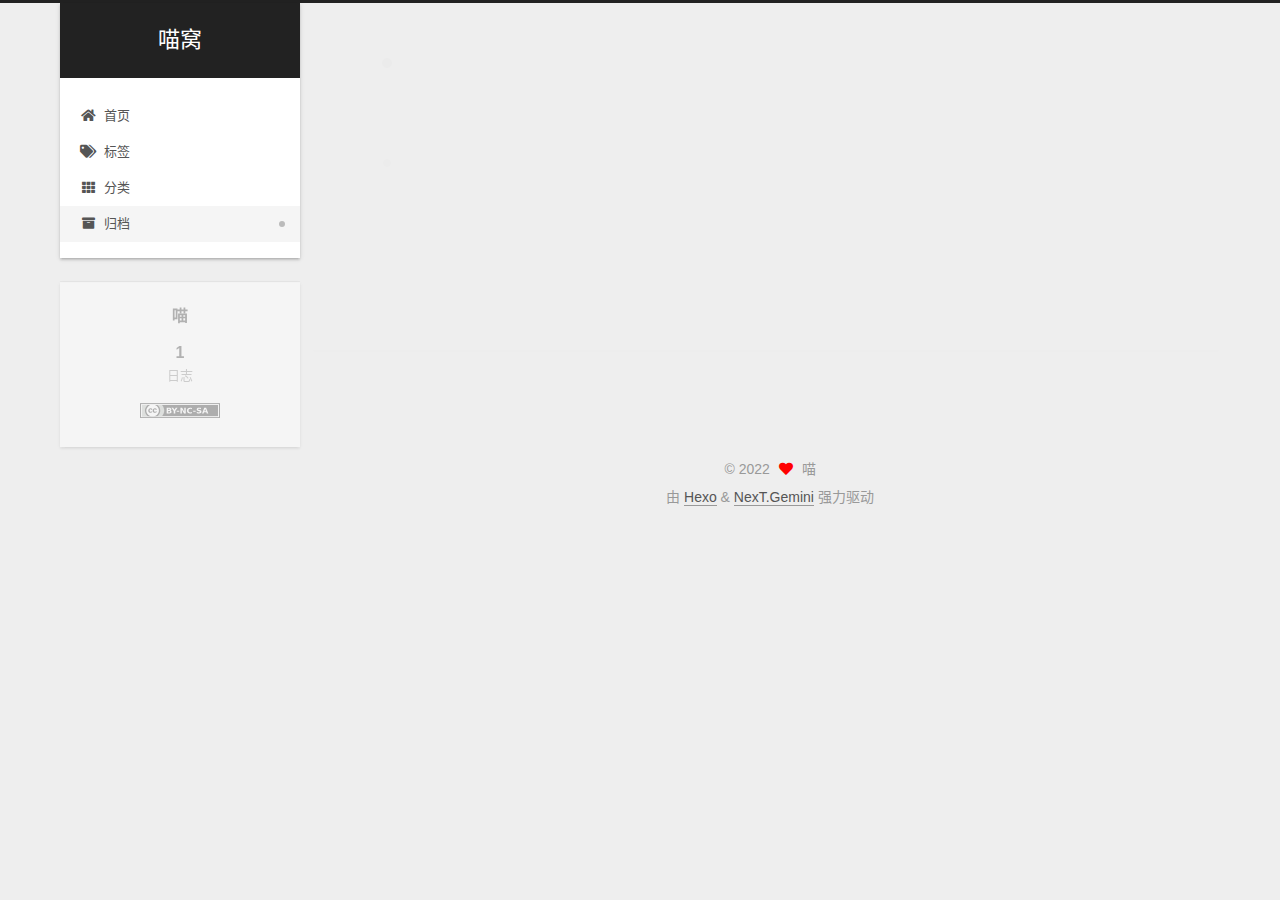
<file: archives/2022/index.html>
<!DOCTYPE html>
<html lang="zh-CN">
<head>
  <meta charset="UTF-8">
<meta name="viewport" content="width=device-width, initial-scale=1, maximum-scale=2">
<meta name="theme-color" content="#222">
<meta name="generator" content="Hexo 6.2.0">
  <link rel="apple-touch-icon" sizes="180x180" href="/images/apple-touch-icon-next.png">
  <link rel="icon" type="image/png" sizes="32x32" href="/images/favicon-32x32-next.png">
  <link rel="icon" type="image/png" sizes="16x16" href="/images/favicon-16x16-next.png">
  <link rel="mask-icon" href="/images/logo.svg" color="#222">

<link rel="stylesheet" href="/css/main.css">


<link rel="stylesheet" href="/lib/font-awesome/css/all.min.css">

<script id="hexo-configurations">
    var NexT = window.NexT || {};
    var CONFIG = {"hostname":"zephyrise.com","root":"/","scheme":"Gemini","version":"7.8.0","exturl":false,"sidebar":{"position":"left","display":"post","padding":18,"offset":12,"onmobile":false},"copycode":{"enable":false,"show_result":false,"style":null},"back2top":{"enable":true,"sidebar":false,"scrollpercent":true},"bookmark":{"enable":false,"color":"#222","save":"auto"},"fancybox":false,"mediumzoom":false,"lazyload":false,"pangu":false,"comments":{"style":"tabs","active":null,"storage":true,"lazyload":false,"nav":null},"algolia":{"hits":{"per_page":10},"labels":{"input_placeholder":"Search for Posts","hits_empty":"We didn't find any results for the search: ${query}","hits_stats":"${hits} results found in ${time} ms"}},"localsearch":{"enable":false,"trigger":"auto","top_n_per_article":1,"unescape":false,"preload":false},"motion":{"enable":true,"async":false,"transition":{"post_block":"fadeIn","post_header":"slideDownIn","post_body":"slideDownIn","coll_header":"slideLeftIn","sidebar":"slideUpIn"}}};
  </script>

  <meta property="og:type" content="website">
<meta property="og:title" content="喵窝">
<meta property="og:url" content="https://zephyrise.com/archives/2022/index.html">
<meta property="og:site_name" content="喵窝">
<meta property="og:locale" content="zh_CN">
<meta property="article:author" content="喵">
<meta name="twitter:card" content="summary">

<link rel="canonical" href="https://zephyrise.com/archives/2022/">


<script id="page-configurations">
  // https://hexo.io/docs/variables.html
  CONFIG.page = {
    sidebar: "",
    isHome : false,
    isPost : false,
    lang   : 'zh-CN'
  };
</script>

  <title>归档 | 喵窝</title>
  






  <noscript>
  <style>
  .use-motion .brand,
  .use-motion .menu-item,
  .sidebar-inner,
  .use-motion .post-block,
  .use-motion .pagination,
  .use-motion .comments,
  .use-motion .post-header,
  .use-motion .post-body,
  .use-motion .collection-header { opacity: initial; }

  .use-motion .site-title,
  .use-motion .site-subtitle {
    opacity: initial;
    top: initial;
  }

  .use-motion .logo-line-before i { left: initial; }
  .use-motion .logo-line-after i { right: initial; }
  </style>
</noscript>

</head>

<body itemscope itemtype="http://schema.org/WebPage">
  <div class="container use-motion">
    <div class="headband"></div>

    <header class="header" itemscope itemtype="http://schema.org/WPHeader">
      <div class="header-inner"><div class="site-brand-container">
  <div class="site-nav-toggle">
    <div class="toggle" aria-label="切换导航栏">
      <span class="toggle-line toggle-line-first"></span>
      <span class="toggle-line toggle-line-middle"></span>
      <span class="toggle-line toggle-line-last"></span>
    </div>
  </div>

  <div class="site-meta">

    <a href="/" class="brand" rel="start">
      <span class="logo-line-before"><i></i></span>
      <h1 class="site-title">喵窝</h1>
      <span class="logo-line-after"><i></i></span>
    </a>
  </div>

  <div class="site-nav-right">
    <div class="toggle popup-trigger">
    </div>
  </div>
</div>




<nav class="site-nav">
  <ul id="menu" class="main-menu menu">
        <li class="menu-item menu-item-home">

    <a href="/" rel="section"><i class="fa fa-home fa-fw"></i>首页</a>

  </li>
        <li class="menu-item menu-item-tags">

    <a href="/tags/" rel="section"><i class="fa fa-tags fa-fw"></i>标签</a>

  </li>
        <li class="menu-item menu-item-categories">

    <a href="/categories/" rel="section"><i class="fa fa-th fa-fw"></i>分类</a>

  </li>
        <li class="menu-item menu-item-archives">

    <a href="/archives/" rel="section"><i class="fa fa-archive fa-fw"></i>归档</a>

  </li>
  </ul>
</nav>




</div>
    </header>

    
  <div class="back-to-top">
    <i class="fa fa-arrow-up"></i>
    <span>0%</span>
  </div>


    <main class="main">
      <div class="main-inner">
        <div class="content-wrap">
          

          <div class="content archive">
            

  
  
  
  <div class="post-block">
    <div class="posts-collapse">
      <div class="collection-title">
        <span class="collection-header">嗯..! 目前共计 1 篇日志。 继续努力。</span>
      </div>

      
    <div class="collection-year">
      <span class="collection-header">2022</span>
    </div>

  <article itemscope itemtype="http://schema.org/Article">
    <header class="post-header">

      <div class="post-meta">
        <time itemprop="dateCreated"
              datetime="2022-05-17T14:31:37+08:00"
              content="2022-05-17">
          05-17
        </time>
      </div>

      <div class="post-title">
          <a class="post-title-link" href="/posts/1519021197/" itemprop="url">
            <span itemprop="name">post</span>
          </a>
      </div>

    </header>
  </article>


    </div>
  </div>
  
  
  

  



          </div>
          

<script>
  window.addEventListener('tabs:register', () => {
    let { activeClass } = CONFIG.comments;
    if (CONFIG.comments.storage) {
      activeClass = localStorage.getItem('comments_active') || activeClass;
    }
    if (activeClass) {
      let activeTab = document.querySelector(`a[href="#comment-${activeClass}"]`);
      if (activeTab) {
        activeTab.click();
      }
    }
  });
  if (CONFIG.comments.storage) {
    window.addEventListener('tabs:click', event => {
      if (!event.target.matches('.tabs-comment .tab-content .tab-pane')) return;
      let commentClass = event.target.classList[1];
      localStorage.setItem('comments_active', commentClass);
    });
  }
</script>

        </div>
          
  
  <div class="toggle sidebar-toggle">
    <span class="toggle-line toggle-line-first"></span>
    <span class="toggle-line toggle-line-middle"></span>
    <span class="toggle-line toggle-line-last"></span>
  </div>

  <aside class="sidebar">
    <div class="sidebar-inner">

      <ul class="sidebar-nav motion-element">
        <li class="sidebar-nav-toc">
          文章目录
        </li>
        <li class="sidebar-nav-overview">
          站点概览
        </li>
      </ul>

      <!--noindex-->
      <div class="post-toc-wrap sidebar-panel">
      </div>
      <!--/noindex-->

      <div class="site-overview-wrap sidebar-panel">
        <div class="site-author motion-element" itemprop="author" itemscope itemtype="http://schema.org/Person">
  <p class="site-author-name" itemprop="name">喵</p>
  <div class="site-description" itemprop="description"></div>
</div>
<div class="site-state-wrap motion-element">
  <nav class="site-state">
      <div class="site-state-item site-state-posts">
          <a href="/archives/">
        
          <span class="site-state-item-count">1</span>
          <span class="site-state-item-name">日志</span>
        </a>
      </div>
  </nav>
</div>
  <div class="cc-license motion-element" itemprop="license">
    <a href="https://creativecommons.org/licenses/by-nc-sa/4.0/zh-CN" class="cc-opacity" rel="noopener" target="_blank"><img src="/images/cc-by-nc-sa.svg" alt="Creative Commons"></a>
  </div>



      </div>

    </div>
  </aside>
  <div id="sidebar-dimmer"></div>


      </div>
    </main>

    <footer class="footer">
      <div class="footer-inner">
        

        

<div class="copyright">
  
  &copy; 
  <span itemprop="copyrightYear">2022</span>
  <span class="with-love">
    <i class="fa fa-heart"></i>
  </span>
  <span class="author" itemprop="copyrightHolder">喵</span>
</div>
  <div class="powered-by">由 <a href="https://hexo.io/" class="theme-link" rel="noopener" target="_blank">Hexo</a> & <a href="https://theme-next.org/" class="theme-link" rel="noopener" target="_blank">NexT.Gemini</a> 强力驱动
  </div>

        








      </div>
    </footer>
  </div>

  
  <script src="/lib/anime.min.js"></script>
  <script src="/lib/velocity/velocity.min.js"></script>
  <script src="/lib/velocity/velocity.ui.min.js"></script>

<script src="/js/utils.js"></script>

<script src="/js/motion.js"></script>


<script src="/js/schemes/pisces.js"></script>


<script src="/js/next-boot.js"></script>




  















  

  

</body>
</html>
</file>
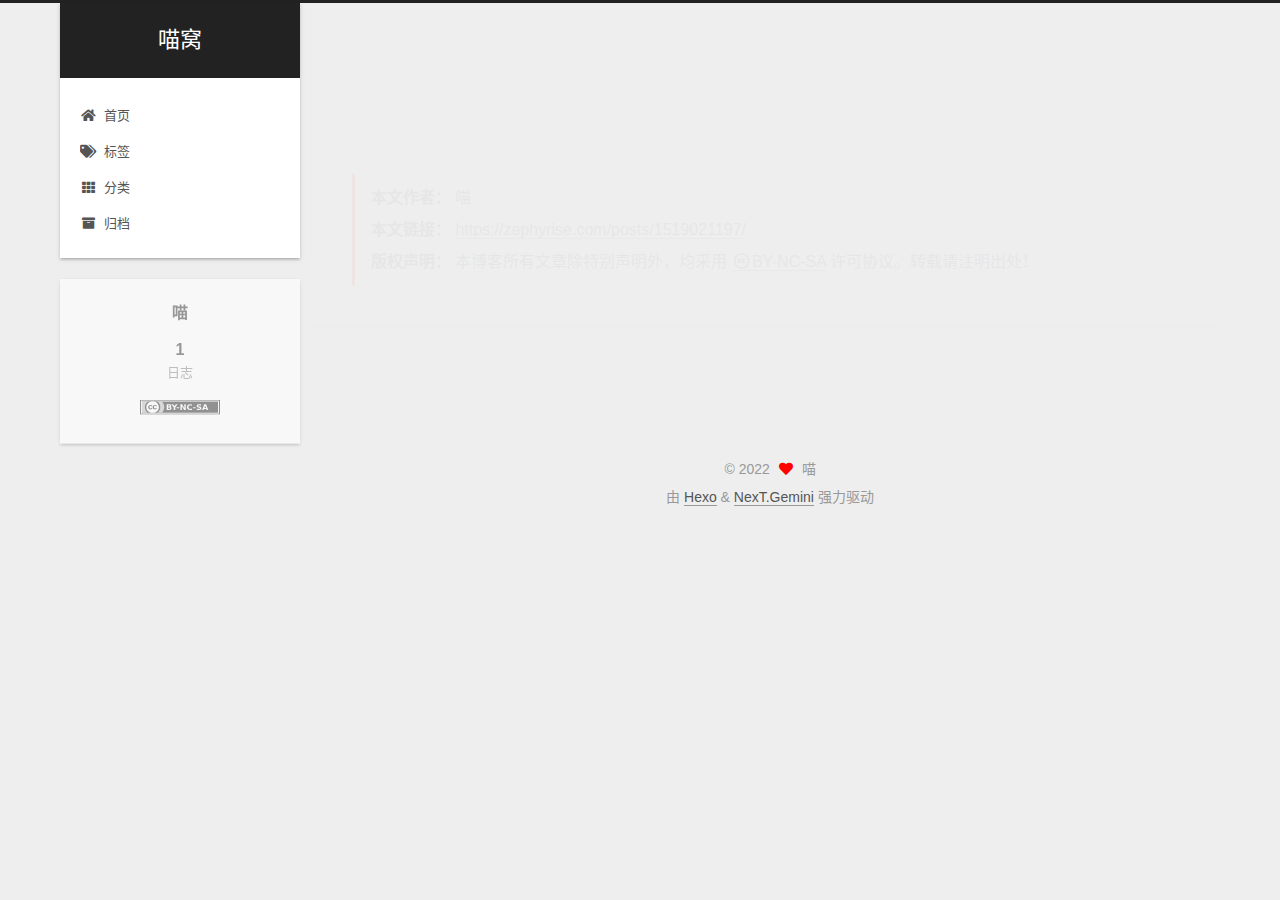
<file: posts/1519021197/index.html>
<!DOCTYPE html>
<html lang="zh-CN">
<head>
  <meta charset="UTF-8">
<meta name="viewport" content="width=device-width, initial-scale=1, maximum-scale=2">
<meta name="theme-color" content="#222">
<meta name="generator" content="Hexo 6.2.0">
  <link rel="apple-touch-icon" sizes="180x180" href="/images/apple-touch-icon-next.png">
  <link rel="icon" type="image/png" sizes="32x32" href="/images/favicon-32x32-next.png">
  <link rel="icon" type="image/png" sizes="16x16" href="/images/favicon-16x16-next.png">
  <link rel="mask-icon" href="/images/logo.svg" color="#222">

<link rel="stylesheet" href="/css/main.css">


<link rel="stylesheet" href="/lib/font-awesome/css/all.min.css">

<script id="hexo-configurations">
    var NexT = window.NexT || {};
    var CONFIG = {"hostname":"zephyrise.com","root":"/","scheme":"Gemini","version":"7.8.0","exturl":false,"sidebar":{"position":"left","display":"post","padding":18,"offset":12,"onmobile":false},"copycode":{"enable":false,"show_result":false,"style":null},"back2top":{"enable":true,"sidebar":false,"scrollpercent":true},"bookmark":{"enable":false,"color":"#222","save":"auto"},"fancybox":false,"mediumzoom":false,"lazyload":false,"pangu":false,"comments":{"style":"tabs","active":null,"storage":true,"lazyload":false,"nav":null},"algolia":{"hits":{"per_page":10},"labels":{"input_placeholder":"Search for Posts","hits_empty":"We didn't find any results for the search: ${query}","hits_stats":"${hits} results found in ${time} ms"}},"localsearch":{"enable":false,"trigger":"auto","top_n_per_article":1,"unescape":false,"preload":false},"motion":{"enable":true,"async":false,"transition":{"post_block":"fadeIn","post_header":"slideDownIn","post_body":"slideDownIn","coll_header":"slideLeftIn","sidebar":"slideUpIn"}}};
  </script>

  <meta property="og:type" content="article">
<meta property="og:title" content="post">
<meta property="og:url" content="https://zephyrise.com/posts/1519021197/index.html">
<meta property="og:site_name" content="喵窝">
<meta property="og:locale" content="zh_CN">
<meta property="article:published_time" content="2022-05-17T06:31:37.000Z">
<meta property="article:modified_time" content="2022-05-17T06:31:37.811Z">
<meta property="article:author" content="喵">
<meta name="twitter:card" content="summary">

<link rel="canonical" href="https://zephyrise.com/posts/1519021197/">


<script id="page-configurations">
  // https://hexo.io/docs/variables.html
  CONFIG.page = {
    sidebar: "",
    isHome : false,
    isPost : true,
    lang   : 'zh-CN'
  };
</script>

  <title>post | 喵窝</title>
  






  <noscript>
  <style>
  .use-motion .brand,
  .use-motion .menu-item,
  .sidebar-inner,
  .use-motion .post-block,
  .use-motion .pagination,
  .use-motion .comments,
  .use-motion .post-header,
  .use-motion .post-body,
  .use-motion .collection-header { opacity: initial; }

  .use-motion .site-title,
  .use-motion .site-subtitle {
    opacity: initial;
    top: initial;
  }

  .use-motion .logo-line-before i { left: initial; }
  .use-motion .logo-line-after i { right: initial; }
  </style>
</noscript>

</head>

<body itemscope itemtype="http://schema.org/WebPage">
  <div class="container use-motion">
    <div class="headband"></div>

    <header class="header" itemscope itemtype="http://schema.org/WPHeader">
      <div class="header-inner"><div class="site-brand-container">
  <div class="site-nav-toggle">
    <div class="toggle" aria-label="切换导航栏">
      <span class="toggle-line toggle-line-first"></span>
      <span class="toggle-line toggle-line-middle"></span>
      <span class="toggle-line toggle-line-last"></span>
    </div>
  </div>

  <div class="site-meta">

    <a href="/" class="brand" rel="start">
      <span class="logo-line-before"><i></i></span>
      <h1 class="site-title">喵窝</h1>
      <span class="logo-line-after"><i></i></span>
    </a>
  </div>

  <div class="site-nav-right">
    <div class="toggle popup-trigger">
    </div>
  </div>
</div>




<nav class="site-nav">
  <ul id="menu" class="main-menu menu">
        <li class="menu-item menu-item-home">

    <a href="/" rel="section"><i class="fa fa-home fa-fw"></i>首页</a>

  </li>
        <li class="menu-item menu-item-tags">

    <a href="/tags/" rel="section"><i class="fa fa-tags fa-fw"></i>标签</a>

  </li>
        <li class="menu-item menu-item-categories">

    <a href="/categories/" rel="section"><i class="fa fa-th fa-fw"></i>分类</a>

  </li>
        <li class="menu-item menu-item-archives">

    <a href="/archives/" rel="section"><i class="fa fa-archive fa-fw"></i>归档</a>

  </li>
  </ul>
</nav>




</div>
    </header>

    
  <div class="back-to-top">
    <i class="fa fa-arrow-up"></i>
    <span>0%</span>
  </div>


    <main class="main">
      <div class="main-inner">
        <div class="content-wrap">
          

          <div class="content post posts-expand">
            

    
  
  
  <article itemscope itemtype="http://schema.org/Article" class="post-block" lang="zh-CN">
    <link itemprop="mainEntityOfPage" href="https://zephyrise.com/posts/1519021197/">

    <span hidden itemprop="author" itemscope itemtype="http://schema.org/Person">
      <meta itemprop="image" content="/images/avatar.gif">
      <meta itemprop="name" content="喵">
      <meta itemprop="description" content="">
    </span>

    <span hidden itemprop="publisher" itemscope itemtype="http://schema.org/Organization">
      <meta itemprop="name" content="喵窝">
    </span>
      <header class="post-header">
        <h1 class="post-title" itemprop="name headline">
          post
        </h1>

        <div class="post-meta">
            <span class="post-meta-item">
              <span class="post-meta-item-icon">
                <i class="far fa-calendar"></i>
              </span>
              <span class="post-meta-item-text">发表于</span>

              <time title="创建时间：2022-05-17 14:31:37" itemprop="dateCreated datePublished" datetime="2022-05-17T14:31:37+08:00">2022-05-17</time>
            </span>

          

        </div>
      </header>

    
    
    
    <div class="post-body" itemprop="articleBody">

      
        
    </div>

    
    
    
        

<div>
<ul class="post-copyright">
  <li class="post-copyright-author">
    <strong>本文作者： </strong>喵
  </li>
  <li class="post-copyright-link">
    <strong>本文链接：</strong>
    <a href="https://zephyrise.com/posts/1519021197/" title="post">https://zephyrise.com/posts/1519021197/</a>
  </li>
  <li class="post-copyright-license">
    <strong>版权声明： </strong>本博客所有文章除特别声明外，均采用 <a href="https://creativecommons.org/licenses/by-nc-sa/4.0/zh-CN" rel="noopener" target="_blank"><i class="fab fa-fw fa-creative-commons"></i>BY-NC-SA</a> 许可协议。转载请注明出处！
  </li>
</ul>
</div>


      <footer class="post-footer">

        


        
      </footer>
    
  </article>
  
  
  



          </div>
          

<script>
  window.addEventListener('tabs:register', () => {
    let { activeClass } = CONFIG.comments;
    if (CONFIG.comments.storage) {
      activeClass = localStorage.getItem('comments_active') || activeClass;
    }
    if (activeClass) {
      let activeTab = document.querySelector(`a[href="#comment-${activeClass}"]`);
      if (activeTab) {
        activeTab.click();
      }
    }
  });
  if (CONFIG.comments.storage) {
    window.addEventListener('tabs:click', event => {
      if (!event.target.matches('.tabs-comment .tab-content .tab-pane')) return;
      let commentClass = event.target.classList[1];
      localStorage.setItem('comments_active', commentClass);
    });
  }
</script>

        </div>
          
  
  <div class="toggle sidebar-toggle">
    <span class="toggle-line toggle-line-first"></span>
    <span class="toggle-line toggle-line-middle"></span>
    <span class="toggle-line toggle-line-last"></span>
  </div>

  <aside class="sidebar">
    <div class="sidebar-inner">

      <ul class="sidebar-nav motion-element">
        <li class="sidebar-nav-toc">
          文章目录
        </li>
        <li class="sidebar-nav-overview">
          站点概览
        </li>
      </ul>

      <!--noindex-->
      <div class="post-toc-wrap sidebar-panel">
      </div>
      <!--/noindex-->

      <div class="site-overview-wrap sidebar-panel">
        <div class="site-author motion-element" itemprop="author" itemscope itemtype="http://schema.org/Person">
  <p class="site-author-name" itemprop="name">喵</p>
  <div class="site-description" itemprop="description"></div>
</div>
<div class="site-state-wrap motion-element">
  <nav class="site-state">
      <div class="site-state-item site-state-posts">
          <a href="/archives/">
        
          <span class="site-state-item-count">1</span>
          <span class="site-state-item-name">日志</span>
        </a>
      </div>
  </nav>
</div>
  <div class="cc-license motion-element" itemprop="license">
    <a href="https://creativecommons.org/licenses/by-nc-sa/4.0/zh-CN" class="cc-opacity" rel="noopener" target="_blank"><img src="/images/cc-by-nc-sa.svg" alt="Creative Commons"></a>
  </div>



      </div>

    </div>
  </aside>
  <div id="sidebar-dimmer"></div>


      </div>
    </main>

    <footer class="footer">
      <div class="footer-inner">
        

        

<div class="copyright">
  
  &copy; 
  <span itemprop="copyrightYear">2022</span>
  <span class="with-love">
    <i class="fa fa-heart"></i>
  </span>
  <span class="author" itemprop="copyrightHolder">喵</span>
</div>
  <div class="powered-by">由 <a href="https://hexo.io/" class="theme-link" rel="noopener" target="_blank">Hexo</a> & <a href="https://theme-next.org/" class="theme-link" rel="noopener" target="_blank">NexT.Gemini</a> 强力驱动
  </div>

        








      </div>
    </footer>
  </div>

  
  <script src="/lib/anime.min.js"></script>
  <script src="/lib/velocity/velocity.min.js"></script>
  <script src="/lib/velocity/velocity.ui.min.js"></script>

<script src="/js/utils.js"></script>

<script src="/js/motion.js"></script>


<script src="/js/schemes/pisces.js"></script>


<script src="/js/next-boot.js"></script>




  















  

  

</body>
</html>
</file>
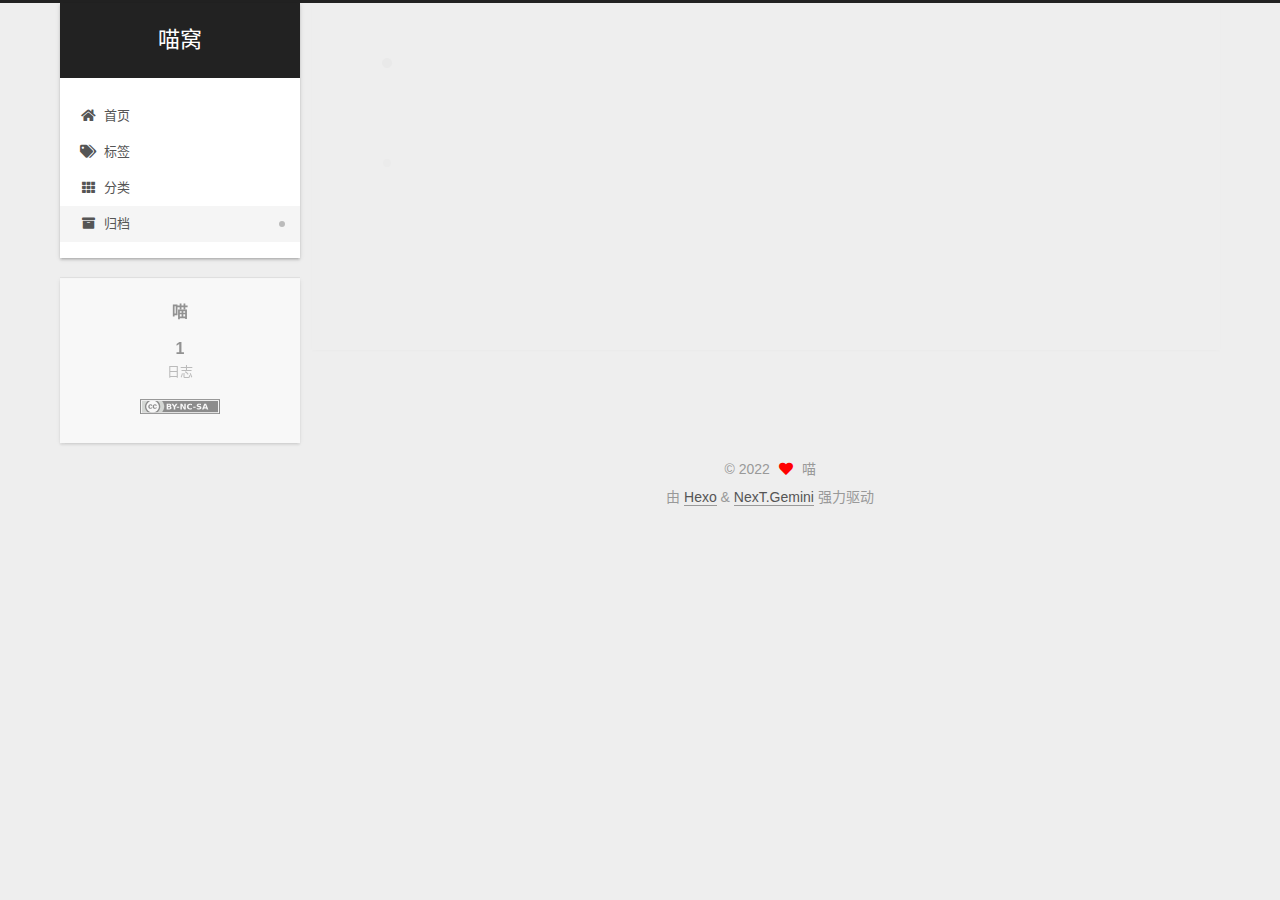
<file: archives/2022/05/index.html>
<!DOCTYPE html>
<html lang="zh-CN">
<head>
  <meta charset="UTF-8">
<meta name="viewport" content="width=device-width, initial-scale=1, maximum-scale=2">
<meta name="theme-color" content="#222">
<meta name="generator" content="Hexo 6.2.0">
  <link rel="apple-touch-icon" sizes="180x180" href="/images/apple-touch-icon-next.png">
  <link rel="icon" type="image/png" sizes="32x32" href="/images/favicon-32x32-next.png">
  <link rel="icon" type="image/png" sizes="16x16" href="/images/favicon-16x16-next.png">
  <link rel="mask-icon" href="/images/logo.svg" color="#222">

<link rel="stylesheet" href="/css/main.css">


<link rel="stylesheet" href="/lib/font-awesome/css/all.min.css">

<script id="hexo-configurations">
    var NexT = window.NexT || {};
    var CONFIG = {"hostname":"zephyrise.com","root":"/","scheme":"Gemini","version":"7.8.0","exturl":false,"sidebar":{"position":"left","display":"post","padding":18,"offset":12,"onmobile":false},"copycode":{"enable":false,"show_result":false,"style":null},"back2top":{"enable":true,"sidebar":false,"scrollpercent":true},"bookmark":{"enable":false,"color":"#222","save":"auto"},"fancybox":false,"mediumzoom":false,"lazyload":false,"pangu":false,"comments":{"style":"tabs","active":null,"storage":true,"lazyload":false,"nav":null},"algolia":{"hits":{"per_page":10},"labels":{"input_placeholder":"Search for Posts","hits_empty":"We didn't find any results for the search: ${query}","hits_stats":"${hits} results found in ${time} ms"}},"localsearch":{"enable":false,"trigger":"auto","top_n_per_article":1,"unescape":false,"preload":false},"motion":{"enable":true,"async":false,"transition":{"post_block":"fadeIn","post_header":"slideDownIn","post_body":"slideDownIn","coll_header":"slideLeftIn","sidebar":"slideUpIn"}}};
  </script>

  <meta property="og:type" content="website">
<meta property="og:title" content="喵窝">
<meta property="og:url" content="https://zephyrise.com/archives/2022/05/index.html">
<meta property="og:site_name" content="喵窝">
<meta property="og:locale" content="zh_CN">
<meta property="article:author" content="喵">
<meta name="twitter:card" content="summary">

<link rel="canonical" href="https://zephyrise.com/archives/2022/05/">


<script id="page-configurations">
  // https://hexo.io/docs/variables.html
  CONFIG.page = {
    sidebar: "",
    isHome : false,
    isPost : false,
    lang   : 'zh-CN'
  };
</script>

  <title>归档 | 喵窝</title>
  






  <noscript>
  <style>
  .use-motion .brand,
  .use-motion .menu-item,
  .sidebar-inner,
  .use-motion .post-block,
  .use-motion .pagination,
  .use-motion .comments,
  .use-motion .post-header,
  .use-motion .post-body,
  .use-motion .collection-header { opacity: initial; }

  .use-motion .site-title,
  .use-motion .site-subtitle {
    opacity: initial;
    top: initial;
  }

  .use-motion .logo-line-before i { left: initial; }
  .use-motion .logo-line-after i { right: initial; }
  </style>
</noscript>

</head>

<body itemscope itemtype="http://schema.org/WebPage">
  <div class="container use-motion">
    <div class="headband"></div>

    <header class="header" itemscope itemtype="http://schema.org/WPHeader">
      <div class="header-inner"><div class="site-brand-container">
  <div class="site-nav-toggle">
    <div class="toggle" aria-label="切换导航栏">
      <span class="toggle-line toggle-line-first"></span>
      <span class="toggle-line toggle-line-middle"></span>
      <span class="toggle-line toggle-line-last"></span>
    </div>
  </div>

  <div class="site-meta">

    <a href="/" class="brand" rel="start">
      <span class="logo-line-before"><i></i></span>
      <h1 class="site-title">喵窝</h1>
      <span class="logo-line-after"><i></i></span>
    </a>
  </div>

  <div class="site-nav-right">
    <div class="toggle popup-trigger">
    </div>
  </div>
</div>




<nav class="site-nav">
  <ul id="menu" class="main-menu menu">
        <li class="menu-item menu-item-home">

    <a href="/" rel="section"><i class="fa fa-home fa-fw"></i>首页</a>

  </li>
        <li class="menu-item menu-item-tags">

    <a href="/tags/" rel="section"><i class="fa fa-tags fa-fw"></i>标签</a>

  </li>
        <li class="menu-item menu-item-categories">

    <a href="/categories/" rel="section"><i class="fa fa-th fa-fw"></i>分类</a>

  </li>
        <li class="menu-item menu-item-archives">

    <a href="/archives/" rel="section"><i class="fa fa-archive fa-fw"></i>归档</a>

  </li>
  </ul>
</nav>




</div>
    </header>

    
  <div class="back-to-top">
    <i class="fa fa-arrow-up"></i>
    <span>0%</span>
  </div>


    <main class="main">
      <div class="main-inner">
        <div class="content-wrap">
          

          <div class="content archive">
            

  
  
  
  <div class="post-block">
    <div class="posts-collapse">
      <div class="collection-title">
        <span class="collection-header">嗯..! 目前共计 1 篇日志。 继续努力。</span>
      </div>

      
    <div class="collection-year">
      <span class="collection-header">2022</span>
    </div>

  <article itemscope itemtype="http://schema.org/Article">
    <header class="post-header">

      <div class="post-meta">
        <time itemprop="dateCreated"
              datetime="2022-05-17T14:31:37+08:00"
              content="2022-05-17">
          05-17
        </time>
      </div>

      <div class="post-title">
          <a class="post-title-link" href="/posts/1519021197/" itemprop="url">
            <span itemprop="name">post</span>
          </a>
      </div>

    </header>
  </article>


    </div>
  </div>
  
  
  

  



          </div>
          

<script>
  window.addEventListener('tabs:register', () => {
    let { activeClass } = CONFIG.comments;
    if (CONFIG.comments.storage) {
      activeClass = localStorage.getItem('comments_active') || activeClass;
    }
    if (activeClass) {
      let activeTab = document.querySelector(`a[href="#comment-${activeClass}"]`);
      if (activeTab) {
        activeTab.click();
      }
    }
  });
  if (CONFIG.comments.storage) {
    window.addEventListener('tabs:click', event => {
      if (!event.target.matches('.tabs-comment .tab-content .tab-pane')) return;
      let commentClass = event.target.classList[1];
      localStorage.setItem('comments_active', commentClass);
    });
  }
</script>

        </div>
          
  
  <div class="toggle sidebar-toggle">
    <span class="toggle-line toggle-line-first"></span>
    <span class="toggle-line toggle-line-middle"></span>
    <span class="toggle-line toggle-line-last"></span>
  </div>

  <aside class="sidebar">
    <div class="sidebar-inner">

      <ul class="sidebar-nav motion-element">
        <li class="sidebar-nav-toc">
          文章目录
        </li>
        <li class="sidebar-nav-overview">
          站点概览
        </li>
      </ul>

      <!--noindex-->
      <div class="post-toc-wrap sidebar-panel">
      </div>
      <!--/noindex-->

      <div class="site-overview-wrap sidebar-panel">
        <div class="site-author motion-element" itemprop="author" itemscope itemtype="http://schema.org/Person">
  <p class="site-author-name" itemprop="name">喵</p>
  <div class="site-description" itemprop="description"></div>
</div>
<div class="site-state-wrap motion-element">
  <nav class="site-state">
      <div class="site-state-item site-state-posts">
          <a href="/archives/">
        
          <span class="site-state-item-count">1</span>
          <span class="site-state-item-name">日志</span>
        </a>
      </div>
  </nav>
</div>
  <div class="cc-license motion-element" itemprop="license">
    <a href="https://creativecommons.org/licenses/by-nc-sa/4.0/zh-CN" class="cc-opacity" rel="noopener" target="_blank"><img src="/images/cc-by-nc-sa.svg" alt="Creative Commons"></a>
  </div>



      </div>

    </div>
  </aside>
  <div id="sidebar-dimmer"></div>


      </div>
    </main>

    <footer class="footer">
      <div class="footer-inner">
        

        

<div class="copyright">
  
  &copy; 
  <span itemprop="copyrightYear">2022</span>
  <span class="with-love">
    <i class="fa fa-heart"></i>
  </span>
  <span class="author" itemprop="copyrightHolder">喵</span>
</div>
  <div class="powered-by">由 <a href="https://hexo.io/" class="theme-link" rel="noopener" target="_blank">Hexo</a> & <a href="https://theme-next.org/" class="theme-link" rel="noopener" target="_blank">NexT.Gemini</a> 强力驱动
  </div>

        








      </div>
    </footer>
  </div>

  
  <script src="/lib/anime.min.js"></script>
  <script src="/lib/velocity/velocity.min.js"></script>
  <script src="/lib/velocity/velocity.ui.min.js"></script>

<script src="/js/utils.js"></script>

<script src="/js/motion.js"></script>


<script src="/js/schemes/pisces.js"></script>


<script src="/js/next-boot.js"></script>




  















  

  

</body>
</html>
</file>
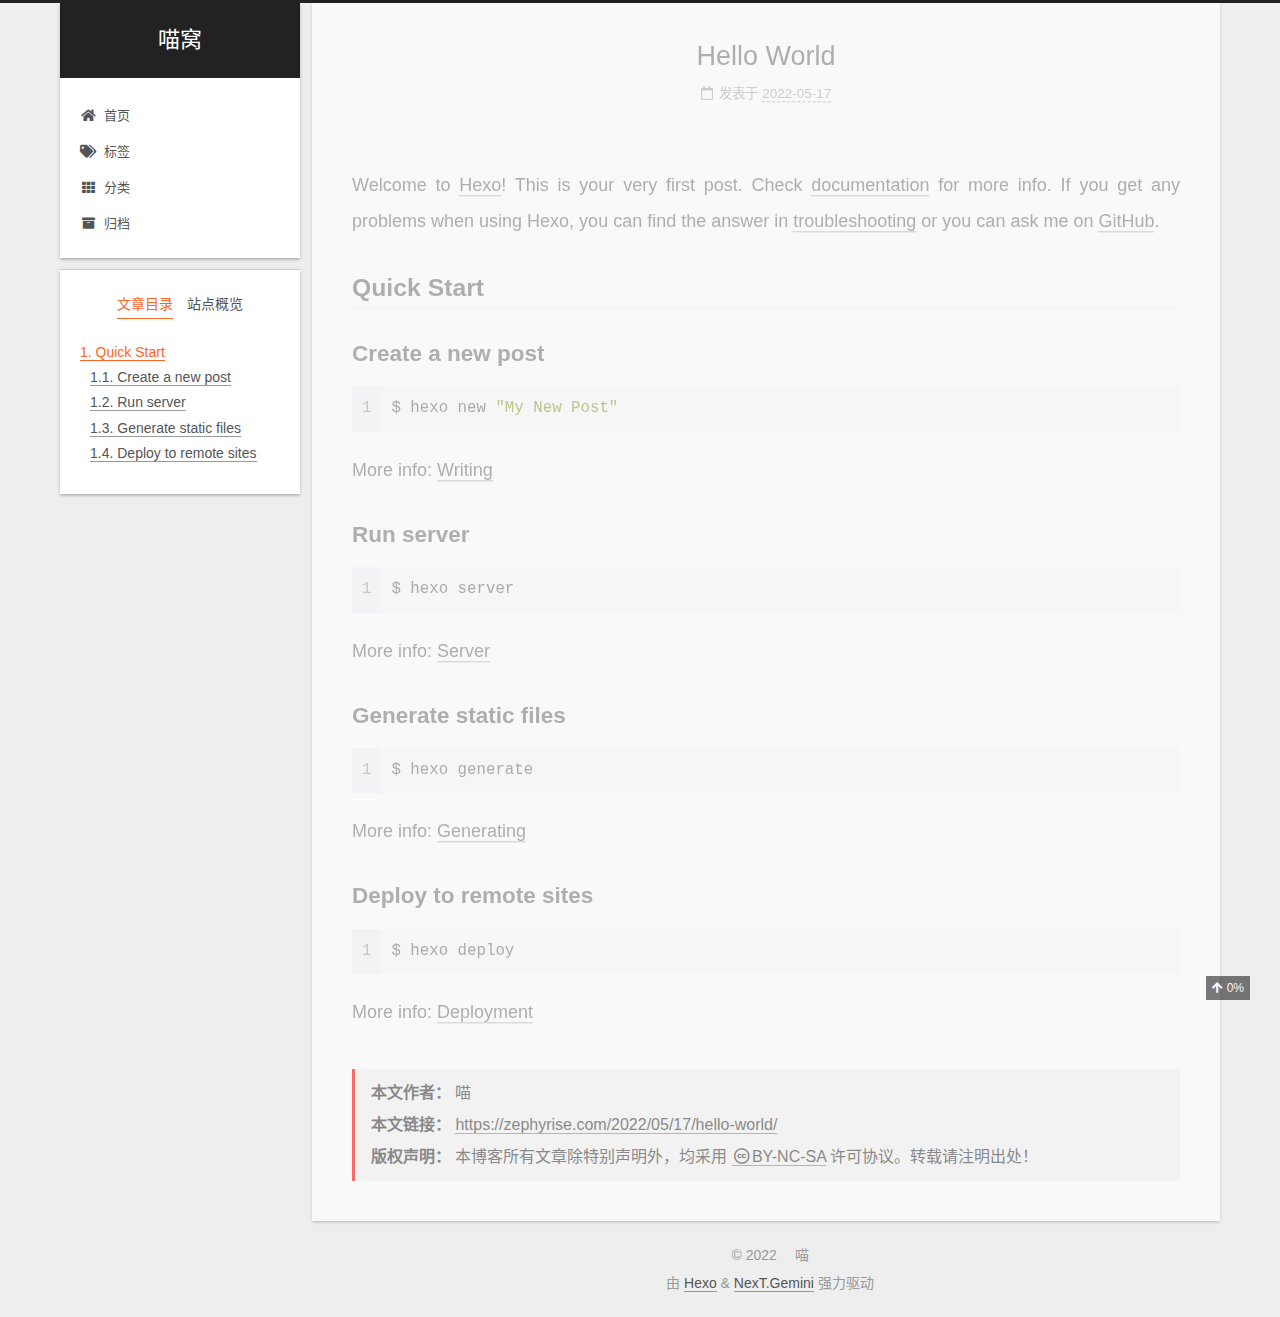
<file: 2022/05/17/hello-world/index.html>
<!DOCTYPE html>
<html lang="zh-CN">
<head>
  <meta charset="UTF-8">
<meta name="viewport" content="width=device-width, initial-scale=1, maximum-scale=2">
<meta name="theme-color" content="#222">
<meta name="generator" content="Hexo 6.2.0">
  <link rel="apple-touch-icon" sizes="180x180" href="/images/apple-touch-icon-next.png">
  <link rel="icon" type="image/png" sizes="32x32" href="/images/favicon-32x32-next.png">
  <link rel="icon" type="image/png" sizes="16x16" href="/images/favicon-16x16-next.png">
  <link rel="mask-icon" href="/images/logo.svg" color="#222">

<link rel="stylesheet" href="/css/main.css">


<link rel="stylesheet" href="/lib/font-awesome/css/all.min.css">

<script id="hexo-configurations">
    var NexT = window.NexT || {};
    var CONFIG = {"hostname":"zephyrise.com","root":"/","scheme":"Gemini","version":"7.8.0","exturl":false,"sidebar":{"position":"left","display":"post","padding":18,"offset":12,"onmobile":false},"copycode":{"enable":false,"show_result":false,"style":null},"back2top":{"enable":true,"sidebar":false,"scrollpercent":true},"bookmark":{"enable":false,"color":"#222","save":"auto"},"fancybox":false,"mediumzoom":false,"lazyload":false,"pangu":false,"comments":{"style":"tabs","active":null,"storage":true,"lazyload":false,"nav":null},"algolia":{"hits":{"per_page":10},"labels":{"input_placeholder":"Search for Posts","hits_empty":"We didn't find any results for the search: ${query}","hits_stats":"${hits} results found in ${time} ms"}},"localsearch":{"enable":false,"trigger":"auto","top_n_per_article":1,"unescape":false,"preload":false},"motion":{"enable":true,"async":false,"transition":{"post_block":"fadeIn","post_header":"slideDownIn","post_body":"slideDownIn","coll_header":"slideLeftIn","sidebar":"slideUpIn"}}};
  </script>

  <meta name="description" content="Welcome to Hexo! This is your very first post. Check documentation for more info. If you get any problems when using Hexo, you can find the answer in troubleshooting or you can ask me on GitHub. Quick">
<meta property="og:type" content="article">
<meta property="og:title" content="Hello World">
<meta property="og:url" content="https://zephyrise.com/2022/05/17/hello-world/index.html">
<meta property="og:site_name" content="喵窝">
<meta property="og:description" content="Welcome to Hexo! This is your very first post. Check documentation for more info. If you get any problems when using Hexo, you can find the answer in troubleshooting or you can ask me on GitHub. Quick">
<meta property="og:locale" content="zh_CN">
<meta property="article:published_time" content="2022-05-16T16:10:40.428Z">
<meta property="article:modified_time" content="2022-05-16T16:10:40.428Z">
<meta property="article:author" content="喵">
<meta name="twitter:card" content="summary">

<link rel="canonical" href="https://zephyrise.com/2022/05/17/hello-world/">


<script id="page-configurations">
  // https://hexo.io/docs/variables.html
  CONFIG.page = {
    sidebar: "",
    isHome : false,
    isPost : true,
    lang   : 'zh-CN'
  };
</script>

  <title>Hello World | 喵窝</title>
  






  <noscript>
  <style>
  .use-motion .brand,
  .use-motion .menu-item,
  .sidebar-inner,
  .use-motion .post-block,
  .use-motion .pagination,
  .use-motion .comments,
  .use-motion .post-header,
  .use-motion .post-body,
  .use-motion .collection-header { opacity: initial; }

  .use-motion .site-title,
  .use-motion .site-subtitle {
    opacity: initial;
    top: initial;
  }

  .use-motion .logo-line-before i { left: initial; }
  .use-motion .logo-line-after i { right: initial; }
  </style>
</noscript>

</head>

<body itemscope itemtype="http://schema.org/WebPage">
  <div class="container use-motion">
    <div class="headband"></div>

    <header class="header" itemscope itemtype="http://schema.org/WPHeader">
      <div class="header-inner"><div class="site-brand-container">
  <div class="site-nav-toggle">
    <div class="toggle" aria-label="切换导航栏">
      <span class="toggle-line toggle-line-first"></span>
      <span class="toggle-line toggle-line-middle"></span>
      <span class="toggle-line toggle-line-last"></span>
    </div>
  </div>

  <div class="site-meta">

    <a href="/" class="brand" rel="start">
      <span class="logo-line-before"><i></i></span>
      <h1 class="site-title">喵窝</h1>
      <span class="logo-line-after"><i></i></span>
    </a>
  </div>

  <div class="site-nav-right">
    <div class="toggle popup-trigger">
    </div>
  </div>
</div>




<nav class="site-nav">
  <ul id="menu" class="main-menu menu">
        <li class="menu-item menu-item-home">

    <a href="/" rel="section"><i class="fa fa-home fa-fw"></i>首页</a>

  </li>
        <li class="menu-item menu-item-tags">

    <a href="/tags/" rel="section"><i class="fa fa-tags fa-fw"></i>标签</a>

  </li>
        <li class="menu-item menu-item-categories">

    <a href="/categories/" rel="section"><i class="fa fa-th fa-fw"></i>分类</a>

  </li>
        <li class="menu-item menu-item-archives">

    <a href="/archives/" rel="section"><i class="fa fa-archive fa-fw"></i>归档</a>

  </li>
  </ul>
</nav>




</div>
    </header>

    
  <div class="back-to-top">
    <i class="fa fa-arrow-up"></i>
    <span>0%</span>
  </div>


    <main class="main">
      <div class="main-inner">
        <div class="content-wrap">
          

          <div class="content post posts-expand">
            

    
  
  
  <article itemscope itemtype="http://schema.org/Article" class="post-block" lang="zh-CN">
    <link itemprop="mainEntityOfPage" href="https://zephyrise.com/2022/05/17/hello-world/">

    <span hidden itemprop="author" itemscope itemtype="http://schema.org/Person">
      <meta itemprop="image" content="/images/avatar.gif">
      <meta itemprop="name" content="喵">
      <meta itemprop="description" content="">
    </span>

    <span hidden itemprop="publisher" itemscope itemtype="http://schema.org/Organization">
      <meta itemprop="name" content="喵窝">
    </span>
      <header class="post-header">
        <h1 class="post-title" itemprop="name headline">
          Hello World
        </h1>

        <div class="post-meta">
            <span class="post-meta-item">
              <span class="post-meta-item-icon">
                <i class="far fa-calendar"></i>
              </span>
              <span class="post-meta-item-text">发表于</span>

              <time title="创建时间：2022-05-17 00:10:40" itemprop="dateCreated datePublished" datetime="2022-05-17T00:10:40+08:00">2022-05-17</time>
            </span>

          

        </div>
      </header>

    
    
    
    <div class="post-body" itemprop="articleBody">

      
        <p>Welcome to <a target="_blank" rel="noopener" href="https://hexo.io/">Hexo</a>! This is your very first post. Check <a target="_blank" rel="noopener" href="https://hexo.io/docs/">documentation</a> for more info. If you get any problems when using Hexo, you can find the answer in <a target="_blank" rel="noopener" href="https://hexo.io/docs/troubleshooting.html">troubleshooting</a> or you can ask me on <a target="_blank" rel="noopener" href="https://github.com/hexojs/hexo/issues">GitHub</a>.</p>
<h2 id="Quick-Start"><a href="#Quick-Start" class="headerlink" title="Quick Start"></a>Quick Start</h2><h3 id="Create-a-new-post"><a href="#Create-a-new-post" class="headerlink" title="Create a new post"></a>Create a new post</h3><figure class="highlight bash"><table><tr><td class="gutter"><pre><span class="line">1</span><br></pre></td><td class="code"><pre><span class="line">$ hexo new <span class="string">&quot;My New Post&quot;</span></span><br></pre></td></tr></table></figure>

<p>More info: <a target="_blank" rel="noopener" href="https://hexo.io/docs/writing.html">Writing</a></p>
<h3 id="Run-server"><a href="#Run-server" class="headerlink" title="Run server"></a>Run server</h3><figure class="highlight bash"><table><tr><td class="gutter"><pre><span class="line">1</span><br></pre></td><td class="code"><pre><span class="line">$ hexo server</span><br></pre></td></tr></table></figure>

<p>More info: <a target="_blank" rel="noopener" href="https://hexo.io/docs/server.html">Server</a></p>
<h3 id="Generate-static-files"><a href="#Generate-static-files" class="headerlink" title="Generate static files"></a>Generate static files</h3><figure class="highlight bash"><table><tr><td class="gutter"><pre><span class="line">1</span><br></pre></td><td class="code"><pre><span class="line">$ hexo generate</span><br></pre></td></tr></table></figure>

<p>More info: <a target="_blank" rel="noopener" href="https://hexo.io/docs/generating.html">Generating</a></p>
<h3 id="Deploy-to-remote-sites"><a href="#Deploy-to-remote-sites" class="headerlink" title="Deploy to remote sites"></a>Deploy to remote sites</h3><figure class="highlight bash"><table><tr><td class="gutter"><pre><span class="line">1</span><br></pre></td><td class="code"><pre><span class="line">$ hexo deploy</span><br></pre></td></tr></table></figure>

<p>More info: <a target="_blank" rel="noopener" href="https://hexo.io/docs/one-command-deployment.html">Deployment</a></p>

    </div>

    
    
    
        

<div>
<ul class="post-copyright">
  <li class="post-copyright-author">
    <strong>本文作者： </strong>喵
  </li>
  <li class="post-copyright-link">
    <strong>本文链接：</strong>
    <a href="https://zephyrise.com/2022/05/17/hello-world/" title="Hello World">https://zephyrise.com/2022/05/17/hello-world/</a>
  </li>
  <li class="post-copyright-license">
    <strong>版权声明： </strong>本博客所有文章除特别声明外，均采用 <a href="https://creativecommons.org/licenses/by-nc-sa/4.0/zh-CN" rel="noopener" target="_blank"><i class="fab fa-fw fa-creative-commons"></i>BY-NC-SA</a> 许可协议。转载请注明出处！
  </li>
</ul>
</div>


      <footer class="post-footer">

        


        
      </footer>
    
  </article>
  
  
  



          </div>
          

<script>
  window.addEventListener('tabs:register', () => {
    let { activeClass } = CONFIG.comments;
    if (CONFIG.comments.storage) {
      activeClass = localStorage.getItem('comments_active') || activeClass;
    }
    if (activeClass) {
      let activeTab = document.querySelector(`a[href="#comment-${activeClass}"]`);
      if (activeTab) {
        activeTab.click();
      }
    }
  });
  if (CONFIG.comments.storage) {
    window.addEventListener('tabs:click', event => {
      if (!event.target.matches('.tabs-comment .tab-content .tab-pane')) return;
      let commentClass = event.target.classList[1];
      localStorage.setItem('comments_active', commentClass);
    });
  }
</script>

        </div>
          
  
  <div class="toggle sidebar-toggle">
    <span class="toggle-line toggle-line-first"></span>
    <span class="toggle-line toggle-line-middle"></span>
    <span class="toggle-line toggle-line-last"></span>
  </div>

  <aside class="sidebar">
    <div class="sidebar-inner">

      <ul class="sidebar-nav motion-element">
        <li class="sidebar-nav-toc">
          文章目录
        </li>
        <li class="sidebar-nav-overview">
          站点概览
        </li>
      </ul>

      <!--noindex-->
      <div class="post-toc-wrap sidebar-panel">
          <div class="post-toc motion-element"><ol class="nav"><li class="nav-item nav-level-2"><a class="nav-link" href="#Quick-Start"><span class="nav-number">1.</span> <span class="nav-text">Quick Start</span></a><ol class="nav-child"><li class="nav-item nav-level-3"><a class="nav-link" href="#Create-a-new-post"><span class="nav-number">1.1.</span> <span class="nav-text">Create a new post</span></a></li><li class="nav-item nav-level-3"><a class="nav-link" href="#Run-server"><span class="nav-number">1.2.</span> <span class="nav-text">Run server</span></a></li><li class="nav-item nav-level-3"><a class="nav-link" href="#Generate-static-files"><span class="nav-number">1.3.</span> <span class="nav-text">Generate static files</span></a></li><li class="nav-item nav-level-3"><a class="nav-link" href="#Deploy-to-remote-sites"><span class="nav-number">1.4.</span> <span class="nav-text">Deploy to remote sites</span></a></li></ol></li></ol></div>
      </div>
      <!--/noindex-->

      <div class="site-overview-wrap sidebar-panel">
        <div class="site-author motion-element" itemprop="author" itemscope itemtype="http://schema.org/Person">
  <p class="site-author-name" itemprop="name">喵</p>
  <div class="site-description" itemprop="description"></div>
</div>
<div class="site-state-wrap motion-element">
  <nav class="site-state">
      <div class="site-state-item site-state-posts">
          <a href="/archives/">
        
          <span class="site-state-item-count">1</span>
          <span class="site-state-item-name">日志</span>
        </a>
      </div>
  </nav>
</div>
  <div class="cc-license motion-element" itemprop="license">
    <a href="https://creativecommons.org/licenses/by-nc-sa/4.0/zh-CN" class="cc-opacity" rel="noopener" target="_blank"><img src="/images/cc-by-nc-sa.svg" alt="Creative Commons"></a>
  </div>



      </div>

    </div>
  </aside>
  <div id="sidebar-dimmer"></div>


      </div>
    </main>

    <footer class="footer">
      <div class="footer-inner">
        

        

<div class="copyright">
  
  &copy; 
  <span itemprop="copyrightYear">2022</span>
  <span class="with-love">
    <i class="fa fa-face-smile-hearts"></i>
  </span>
  <span class="author" itemprop="copyrightHolder">喵</span>
</div>
  <div class="powered-by">由 <a href="https://hexo.io/" class="theme-link" rel="noopener" target="_blank">Hexo</a> & <a href="https://theme-next.org/" class="theme-link" rel="noopener" target="_blank">NexT.Gemini</a> 强力驱动
  </div>

        








      </div>
    </footer>
  </div>

  
  <script src="/lib/anime.min.js"></script>
  <script src="/lib/velocity/velocity.min.js"></script>
  <script src="/lib/velocity/velocity.ui.min.js"></script>

<script src="/js/utils.js"></script>

<script src="/js/motion.js"></script>


<script src="/js/schemes/pisces.js"></script>


<script src="/js/next-boot.js"></script>




  















  

  

</body>
</html>
</file>
<file: css/main.css>
:root {
  --body-bg-color: #eee;
  --content-bg-color: #fff;
  --card-bg-color: #f5f5f5;
  --text-color: #555;
  --blockquote-color: #666;
  --link-color: #555;
  --link-hover-color: #222;
  --brand-color: #fff;
  --brand-hover-color: #fff;
  --table-row-odd-bg-color: #f9f9f9;
  --table-row-hover-bg-color: #f5f5f5;
  --menu-item-bg-color: #f5f5f5;
  --btn-default-bg: #fff;
  --btn-default-color: #555;
  --btn-default-border-color: #555;
  --btn-default-hover-bg: #222;
  --btn-default-hover-color: #fff;
  --btn-default-hover-border-color: #222;
}
html {
  line-height: 1.15; /* 1 */
  -webkit-text-size-adjust: 100%; /* 2 */
}
body {
  margin: 0;
}
main {
  display: block;
}
h1 {
  font-size: 2em;
  margin: 0.67em 0;
}
hr {
  box-sizing: content-box; /* 1 */
  height: 0; /* 1 */
  overflow: visible; /* 2 */
}
pre {
  font-family: monospace, monospace; /* 1 */
  font-size: 1em; /* 2 */
}
a {
  background: transparent;
}
abbr[title] {
  border-bottom: none; /* 1 */
  text-decoration: underline; /* 2 */
  text-decoration: underline dotted; /* 2 */
}
b,
strong {
  font-weight: bolder;
}
code,
kbd,
samp {
  font-family: monospace, monospace; /* 1 */
  font-size: 1em; /* 2 */
}
small {
  font-size: 80%;
}
sub,
sup {
  font-size: 75%;
  line-height: 0;
  position: relative;
  vertical-align: baseline;
}
sub {
  bottom: -0.25em;
}
sup {
  top: -0.5em;
}
img {
  border-style: none;
}
button,
input,
optgroup,
select,
textarea {
  font-family: inherit; /* 1 */
  font-size: 100%; /* 1 */
  line-height: 1.15; /* 1 */
  margin: 0; /* 2 */
}
button,
input {
/* 1 */
  overflow: visible;
}
button,
select {
/* 1 */
  text-transform: none;
}
button,
[type='button'],
[type='reset'],
[type='submit'] {
  -webkit-appearance: button;
}
button::-moz-focus-inner,
[type='button']::-moz-focus-inner,
[type='reset']::-moz-focus-inner,
[type='submit']::-moz-focus-inner {
  border-style: none;
  padding: 0;
}
button:-moz-focusring,
[type='button']:-moz-focusring,
[type='reset']:-moz-focusring,
[type='submit']:-moz-focusring {
  outline: 1px dotted ButtonText;
}
fieldset {
  padding: 0.35em 0.75em 0.625em;
}
legend {
  box-sizing: border-box; /* 1 */
  color: inherit; /* 2 */
  display: table; /* 1 */
  max-width: 100%; /* 1 */
  padding: 0; /* 3 */
  white-space: normal; /* 1 */
}
progress {
  vertical-align: baseline;
}
textarea {
  overflow: auto;
}
[type='checkbox'],
[type='radio'] {
  box-sizing: border-box; /* 1 */
  padding: 0; /* 2 */
}
[type='number']::-webkit-inner-spin-button,
[type='number']::-webkit-outer-spin-button {
  height: auto;
}
[type='search'] {
  outline-offset: -2px; /* 2 */
  -webkit-appearance: textfield; /* 1 */
}
[type='search']::-webkit-search-decoration {
  -webkit-appearance: none;
}
::-webkit-file-upload-button {
  font: inherit; /* 2 */
  -webkit-appearance: button; /* 1 */
}
details {
  display: block;
}
summary {
  display: list-item;
}
template {
  display: none;
}
[hidden] {
  display: none;
}
::selection {
  background: #262a30;
  color: #eee;
}
html,
body {
  height: 100%;
}
body {
  background: var(--body-bg-color);
  color: var(--text-color);
  font-family: 'Lato', "PingFang SC", "Microsoft YaHei", sans-serif;
  font-size: 1em;
  line-height: 2;
}
@media (max-width: 991px) {
  body {
    padding-left: 0 !important;
    padding-right: 0 !important;
  }
}
h1,
h2,
h3,
h4,
h5,
h6 {
  font-family: 'Lato', "PingFang SC", "Microsoft YaHei", sans-serif;
  font-weight: bold;
  line-height: 1.5;
  margin: 20px 0 15px;
}
h1 {
  font-size: 1.5em;
}
h2 {
  font-size: 1.375em;
}
h3 {
  font-size: 1.25em;
}
h4 {
  font-size: 1.125em;
}
h5 {
  font-size: 1em;
}
h6 {
  font-size: 0.875em;
}
p {
  margin: 0 0 20px 0;
}
a,
span.exturl {
  border-bottom: 1px solid #999;
  color: var(--link-color);
  outline: 0;
  text-decoration: none;
  overflow-wrap: break-word;
  word-wrap: break-word;
  cursor: pointer;
}
a:hover,
span.exturl:hover {
  border-bottom-color: var(--link-hover-color);
  color: var(--link-hover-color);
}
iframe,
img,
video {
  display: block;
  margin-left: auto;
  margin-right: auto;
  max-width: 100%;
}
hr {
  background-image: repeating-linear-gradient(-45deg, #ddd, #ddd 4px, transparent 4px, transparent 8px);
  border: 0;
  height: 3px;
  margin: 40px 0;
}
blockquote {
  border-left: 4px solid #ddd;
  color: var(--blockquote-color);
  margin: 0;
  padding: 0 15px;
}
blockquote cite::before {
  content: '-';
  padding: 0 5px;
}
dt {
  font-weight: bold;
}
dd {
  margin: 0;
  padding: 0;
}
kbd {
  background-color: #f5f5f5;
  background-image: linear-gradient(#eee, #fff, #eee);
  border: 1px solid #ccc;
  border-radius: 0.2em;
  box-shadow: 0.1em 0.1em 0.2em rgba(0,0,0,0.1);
  color: #555;
  font-family: inherit;
  padding: 0.1em 0.3em;
  white-space: nowrap;
}
.table-container {
  overflow: auto;
}
table {
  border-collapse: collapse;
  border-spacing: 0;
  font-size: 0.875em;
  margin: 0 0 20px 0;
  width: 100%;
}
tbody tr:nth-of-type(odd) {
  background: var(--table-row-odd-bg-color);
}
tbody tr:hover {
  background: var(--table-row-hover-bg-color);
}
caption,
th,
td {
  font-weight: normal;
  padding: 8px;
  vertical-align: middle;
}
th,
td {
  border: 1px solid #ddd;
  border-bottom: 3px solid #ddd;
}
th {
  font-weight: 700;
  padding-bottom: 10px;
}
td {
  border-bottom-width: 1px;
}
.btn {
  background: var(--btn-default-bg);
  border: 2px solid var(--btn-default-border-color);
  border-radius: 2px;
  color: var(--btn-default-color);
  display: inline-block;
  font-size: 0.875em;
  line-height: 2;
  padding: 0 20px;
  text-decoration: none;
  transition-property: background-color;
  transition-delay: 0s;
  transition-duration: 0.2s;
  transition-timing-function: ease-in-out;
}
.btn:hover {
  background: var(--btn-default-hover-bg);
  border-color: var(--btn-default-hover-border-color);
  color: var(--btn-default-hover-color);
}
.btn + .btn {
  margin: 0 0 8px 8px;
}
.btn .fa-fw {
  text-align: left;
  width: 1.285714285714286em;
}
.toggle {
  line-height: 0;
}
.toggle .toggle-line {
  background: #fff;
  display: inline-block;
  height: 2px;
  left: 0;
  position: relative;
  top: 0;
  transition: all 0.4s;
  vertical-align: top;
  width: 100%;
}
.toggle .toggle-line:not(:first-child) {
  margin-top: 3px;
}
.toggle.toggle-arrow .toggle-line-first {
  left: 50%;
  top: 2px;
  transform: rotate(45deg);
  width: 50%;
}
.toggle.toggle-arrow .toggle-line-middle {
  left: 2px;
  width: 90%;
}
.toggle.toggle-arrow .toggle-line-last {
  left: 50%;
  top: -2px;
  transform: rotate(-45deg);
  width: 50%;
}
.toggle.toggle-close .toggle-line-first {
  transform: rotate(-45deg);
  top: 5px;
}
.toggle.toggle-close .toggle-line-middle {
  opacity: 0;
}
.toggle.toggle-close .toggle-line-last {
  transform: rotate(45deg);
  top: -5px;
}
.highlight,
pre {
  background: #f7f7f7;
  color: #4d4d4c;
  line-height: 1.6;
  margin: 0 auto 20px;
}
pre,
code {
  font-family: consolas, Menlo, monospace, "PingFang SC", "Microsoft YaHei";
}
code {
  background: #eee;
  border-radius: 3px;
  color: #555;
  padding: 2px 4px;
  overflow-wrap: break-word;
  word-wrap: break-word;
}
.highlight *::selection {
  background: #d6d6d6;
}
.highlight pre {
  border: 0;
  margin: 0;
  padding: 10px 0;
}
.highlight table {
  border: 0;
  margin: 0;
  width: auto;
}
.highlight td {
  border: 0;
  padding: 0;
}
.highlight figcaption {
  background: #eff2f3;
  color: #4d4d4c;
  display: flex;
  font-size: 0.875em;
  justify-content: space-between;
  line-height: 1.2;
  padding: 0.5em;
}
.highlight figcaption a {
  color: #4d4d4c;
}
.highlight figcaption a:hover {
  border-bottom-color: #4d4d4c;
}
.highlight .gutter {
  -moz-user-select: none;
  -ms-user-select: none;
  -webkit-user-select: none;
  user-select: none;
}
.highlight .gutter pre {
  background: #eff2f3;
  color: #869194;
  padding-left: 10px;
  padding-right: 10px;
  text-align: right;
}
.highlight .code pre {
  background: #f7f7f7;
  padding-left: 10px;
  width: 100%;
}
.gist table {
  width: auto;
}
.gist table td {
  border: 0;
}
pre {
  overflow: auto;
  padding: 10px;
}
pre code {
  background: none;
  color: #4d4d4c;
  font-size: 0.875em;
  padding: 0;
  text-shadow: none;
}
pre .deletion {
  background: #fdd;
}
pre .addition {
  background: #dfd;
}
pre .meta {
  color: #eab700;
  -moz-user-select: none;
  -ms-user-select: none;
  -webkit-user-select: none;
  user-select: none;
}
pre .comment {
  color: #8e908c;
}
pre .variable,
pre .attribute,
pre .tag,
pre .name,
pre .regexp,
pre .ruby .constant,
pre .xml .tag .title,
pre .xml .pi,
pre .xml .doctype,
pre .html .doctype,
pre .css .id,
pre .css .class,
pre .css .pseudo {
  color: #c82829;
}
pre .number,
pre .preprocessor,
pre .built_in,
pre .builtin-name,
pre .literal,
pre .params,
pre .constant,
pre .command {
  color: #f5871f;
}
pre .ruby .class .title,
pre .css .rules .attribute,
pre .string,
pre .symbol,
pre .value,
pre .inheritance,
pre .header,
pre .ruby .symbol,
pre .xml .cdata,
pre .special,
pre .formula {
  color: #718c00;
}
pre .title,
pre .css .hexcolor {
  color: #3e999f;
}
pre .function,
pre .python .decorator,
pre .python .title,
pre .ruby .function .title,
pre .ruby .title .keyword,
pre .perl .sub,
pre .javascript .title,
pre .coffeescript .title {
  color: #4271ae;
}
pre .keyword,
pre .javascript .function {
  color: #8959a8;
}
.blockquote-center {
  border-left: none;
  margin: 40px 0;
  padding: 0;
  position: relative;
  text-align: center;
}
.blockquote-center .fa {
  display: block;
  opacity: 0.6;
  position: absolute;
  width: 100%;
}
.blockquote-center .fa-quote-left {
  border-top: 1px solid #ccc;
  text-align: left;
  top: -20px;
}
.blockquote-center .fa-quote-right {
  border-bottom: 1px solid #ccc;
  text-align: right;
  bottom: -20px;
}
.blockquote-center p,
.blockquote-center div {
  text-align: center;
}
.post-body .group-picture img {
  margin: 0 auto;
  padding: 0 3px;
}
.group-picture-row {
  margin-bottom: 6px;
  overflow: hidden;
}
.group-picture-column {
  float: left;
  margin-bottom: 10px;
}
.post-body .label {
  color: #555;
  display: inline;
  padding: 0 2px;
}
.post-body .label.default {
  background: #f0f0f0;
}
.post-body .label.primary {
  background: #efe6f7;
}
.post-body .label.info {
  background: #e5f2f8;
}
.post-body .label.success {
  background: #e7f4e9;
}
.post-body .label.warning {
  background: #fcf6e1;
}
.post-body .label.danger {
  background: #fae8eb;
}
.post-body .tabs {
  margin-bottom: 20px;
}
.post-body .tabs,
.tabs-comment {
  display: block;
  padding-top: 10px;
  position: relative;
}
.post-body .tabs ul.nav-tabs,
.tabs-comment ul.nav-tabs {
  display: flex;
  flex-wrap: wrap;
  margin: 0;
  margin-bottom: -1px;
  padding: 0;
}
@media (max-width: 413px) {
  .post-body .tabs ul.nav-tabs,
  .tabs-comment ul.nav-tabs {
    display: block;
    margin-bottom: 5px;
  }
}
.post-body .tabs ul.nav-tabs li.tab,
.tabs-comment ul.nav-tabs li.tab {
  border-bottom: 1px solid #ddd;
  border-left: 1px solid transparent;
  border-right: 1px solid transparent;
  border-top: 3px solid transparent;
  flex-grow: 1;
  list-style-type: none;
  border-radius: 0 0 0 0;
}
@media (max-width: 413px) {
  .post-body .tabs ul.nav-tabs li.tab,
  .tabs-comment ul.nav-tabs li.tab {
    border-bottom: 1px solid transparent;
    border-left: 3px solid transparent;
    border-right: 1px solid transparent;
    border-top: 1px solid transparent;
  }
}
@media (max-width: 413px) {
  .post-body .tabs ul.nav-tabs li.tab,
  .tabs-comment ul.nav-tabs li.tab {
    border-radius: 0;
  }
}
.post-body .tabs ul.nav-tabs li.tab a,
.tabs-comment ul.nav-tabs li.tab a {
  border-bottom: initial;
  display: block;
  line-height: 1.8;
  outline: 0;
  padding: 0.25em 0.75em;
  text-align: center;
  transition-delay: 0s;
  transition-duration: 0.2s;
  transition-timing-function: ease-out;
}
.post-body .tabs ul.nav-tabs li.tab a i,
.tabs-comment ul.nav-tabs li.tab a i {
  width: 1.285714285714286em;
}
.post-body .tabs ul.nav-tabs li.tab.active,
.tabs-comment ul.nav-tabs li.tab.active {
  border-bottom: 1px solid transparent;
  border-left: 1px solid #ddd;
  border-right: 1px solid #ddd;
  border-top: 3px solid #fc6423;
}
@media (max-width: 413px) {
  .post-body .tabs ul.nav-tabs li.tab.active,
  .tabs-comment ul.nav-tabs li.tab.active {
    border-bottom: 1px solid #ddd;
    border-left: 3px solid #fc6423;
    border-right: 1px solid #ddd;
    border-top: 1px solid #ddd;
  }
}
.post-body .tabs ul.nav-tabs li.tab.active a,
.tabs-comment ul.nav-tabs li.tab.active a {
  color: var(--link-color);
  cursor: default;
}
.post-body .tabs .tab-content .tab-pane,
.tabs-comment .tab-content .tab-pane {
  border: 1px solid #ddd;
  border-top: 0;
  padding: 20px 20px 0 20px;
  border-radius: 0;
}
.post-body .tabs .tab-content .tab-pane:not(.active),
.tabs-comment .tab-content .tab-pane:not(.active) {
  display: none;
}
.post-body .tabs .tab-content .tab-pane.active,
.tabs-comment .tab-content .tab-pane.active {
  display: block;
}
.post-body .tabs .tab-content .tab-pane.active:nth-of-type(1),
.tabs-comment .tab-content .tab-pane.active:nth-of-type(1) {
  border-radius: 0 0 0 0;
}
@media (max-width: 413px) {
  .post-body .tabs .tab-content .tab-pane.active:nth-of-type(1),
  .tabs-comment .tab-content .tab-pane.active:nth-of-type(1) {
    border-radius: 0;
  }
}
.post-body .note {
  border-radius: 3px;
  margin-bottom: 20px;
  padding: 1em;
  position: relative;
  border: 1px solid #eee;
  border-left-width: 5px;
}
.post-body .note h2,
.post-body .note h3,
.post-body .note h4,
.post-body .note h5,
.post-body .note h6 {
  margin-top: 0;
  border-bottom: initial;
  margin-bottom: 0;
  padding-top: 0;
}
.post-body .note p:first-child,
.post-body .note ul:first-child,
.post-body .note ol:first-child,
.post-body .note table:first-child,
.post-body .note pre:first-child,
.post-body .note blockquote:first-child,
.post-body .note img:first-child {
  margin-top: 0;
}
.post-body .note p:last-child,
.post-body .note ul:last-child,
.post-body .note ol:last-child,
.post-body .note table:last-child,
.post-body .note pre:last-child,
.post-body .note blockquote:last-child,
.post-body .note img:last-child {
  margin-bottom: 0;
}
.post-body .note.default {
  border-left-color: #777;
}
.post-body .note.default h2,
.post-body .note.default h3,
.post-body .note.default h4,
.post-body .note.default h5,
.post-body .note.default h6 {
  color: #777;
}
.post-body .note.primary {
  border-left-color: #6f42c1;
}
.post-body .note.primary h2,
.post-body .note.primary h3,
.post-body .note.primary h4,
.post-body .note.primary h5,
.post-body .note.primary h6 {
  color: #6f42c1;
}
.post-body .note.info {
  border-left-color: #428bca;
}
.post-body .note.info h2,
.post-body .note.info h3,
.post-body .note.info h4,
.post-body .note.info h5,
.post-body .note.info h6 {
  color: #428bca;
}
.post-body .note.success {
  border-left-color: #5cb85c;
}
.post-body .note.success h2,
.post-body .note.success h3,
.post-body .note.success h4,
.post-body .note.success h5,
.post-body .note.success h6 {
  color: #5cb85c;
}
.post-body .note.warning {
  border-left-color: #f0ad4e;
}
.post-body .note.warning h2,
.post-body .note.warning h3,
.post-body .note.warning h4,
.post-body .note.warning h5,
.post-body .note.warning h6 {
  color: #f0ad4e;
}
.post-body .note.danger {
  border-left-color: #d9534f;
}
.post-body .note.danger h2,
.post-body .note.danger h3,
.post-body .note.danger h4,
.post-body .note.danger h5,
.post-body .note.danger h6 {
  color: #d9534f;
}
.pagination .prev,
.pagination .next,
.pagination .page-number,
.pagination .space {
  display: inline-block;
  margin: 0 10px;
  padding: 0 11px;
  position: relative;
  top: -1px;
}
@media (max-width: 767px) {
  .pagination .prev,
  .pagination .next,
  .pagination .page-number,
  .pagination .space {
    margin: 0 5px;
  }
}
.pagination {
  border-top: 1px solid #eee;
  margin: 120px 0 0;
  text-align: center;
}
.pagination .prev,
.pagination .next,
.pagination .page-number {
  border-bottom: 0;
  border-top: 1px solid #eee;
  transition-property: border-color;
  transition-delay: 0s;
  transition-duration: 0.2s;
  transition-timing-function: ease-in-out;
}
.pagination .prev:hover,
.pagination .next:hover,
.pagination .page-number:hover {
  border-top-color: #222;
}
.pagination .space {
  margin: 0;
  padding: 0;
}
.pagination .prev {
  margin-left: 0;
}
.pagination .next {
  margin-right: 0;
}
.pagination .page-number.current {
  background: #ccc;
  border-top-color: #ccc;
  color: #fff;
}
@media (max-width: 767px) {
  .pagination {
    border-top: none;
  }
  .pagination .prev,
  .pagination .next,
  .pagination .page-number {
    border-bottom: 1px solid #eee;
    border-top: 0;
    margin-bottom: 10px;
    padding: 0 10px;
  }
  .pagination .prev:hover,
  .pagination .next:hover,
  .pagination .page-number:hover {
    border-bottom-color: #222;
  }
}
.comments {
  margin-top: 60px;
  overflow: hidden;
}
.comment-button-group {
  display: flex;
  flex-wrap: wrap-reverse;
  justify-content: center;
  margin: 1em 0;
}
.comment-button-group .comment-button {
  margin: 0.1em 0.2em;
}
.comment-button-group .comment-button.active {
  background: var(--btn-default-hover-bg);
  border-color: var(--btn-default-hover-border-color);
  color: var(--btn-default-hover-color);
}
.comment-position {
  display: none;
}
.comment-position.active {
  display: block;
}
.tabs-comment {
  background: var(--content-bg-color);
  margin-top: 4em;
  padding-top: 0;
}
.tabs-comment .comments {
  border: 0;
  box-shadow: none;
  margin-top: 0;
  padding-top: 0;
}
.container {
  min-height: 100%;
  position: relative;
}
.main-inner {
  margin: 0 auto;
  width: calc(100% - 20px);
}
@media (min-width: 1200px) {
  .main-inner {
    width: 1160px;
  }
}
@media (min-width: 1600px) {
  .main-inner {
    width: 73%;
  }
}
@media (max-width: 767px) {
  .content-wrap {
    padding: 0 20px;
  }
}
.header {
  background: transparent;
}
.header-inner {
  margin: 0 auto;
  width: calc(100% - 20px);
}
@media (min-width: 1200px) {
  .header-inner {
    width: 1160px;
  }
}
@media (min-width: 1600px) {
  .header-inner {
    width: 73%;
  }
}
.site-brand-container {
  display: flex;
  flex-shrink: 0;
  padding: 0 10px;
}
.headband {
  background: #222;
  height: 3px;
}
.site-meta {
  flex-grow: 1;
  text-align: center;
}
@media (max-width: 767px) {
  .site-meta {
    text-align: center;
  }
}
.brand {
  border-bottom: none;
  color: var(--brand-color);
  display: inline-block;
  line-height: 1.375em;
  padding: 0 40px;
  position: relative;
}
.brand:hover {
  color: var(--brand-hover-color);
}
.site-title {
  font-family: 'Lato', "PingFang SC", "Microsoft YaHei", sans-serif;
  font-size: 1.375em;
  font-weight: normal;
  margin: 0;
}
.site-subtitle {
  color: #ddd;
  font-size: 0.8125em;
  margin: 10px 0;
}
.use-motion .brand {
  opacity: 0;
}
.use-motion .site-title,
.use-motion .site-subtitle,
.use-motion .custom-logo-image {
  opacity: 0;
  position: relative;
  top: -10px;
}
.site-nav-toggle,
.site-nav-right {
  display: none;
}
@media (max-width: 767px) {
  .site-nav-toggle,
  .site-nav-right {
    display: flex;
    flex-direction: column;
    justify-content: center;
  }
}
.site-nav-toggle .toggle,
.site-nav-right .toggle {
  color: var(--text-color);
  padding: 10px;
  width: 22px;
}
.site-nav-toggle .toggle .toggle-line,
.site-nav-right .toggle .toggle-line {
  background: var(--text-color);
  border-radius: 1px;
}
.site-nav {
  display: block;
}
@media (max-width: 767px) {
  .site-nav {
    clear: both;
    display: none;
  }
}
.site-nav.site-nav-on {
  display: block;
}
.menu {
  margin-top: 20px;
  padding-left: 0;
  text-align: center;
}
.menu-item {
  display: inline-block;
  list-style: none;
  margin: 0 10px;
}
@media (max-width: 767px) {
  .menu-item {
    display: block;
    margin-top: 10px;
  }
  .menu-item.menu-item-search {
    display: none;
  }
}
.menu-item a,
.menu-item span.exturl {
  border-bottom: 0;
  display: block;
  font-size: 0.8125em;
  transition-property: border-color;
  transition-delay: 0s;
  transition-duration: 0.2s;
  transition-timing-function: ease-in-out;
}
@media (hover: none) {
  .menu-item a:hover,
  .menu-item span.exturl:hover {
    border-bottom-color: transparent !important;
  }
}
.menu-item .fa,
.menu-item .fab,
.menu-item .far,
.menu-item .fas {
  margin-right: 8px;
}
.menu-item .badge {
  display: inline-block;
  font-weight: bold;
  line-height: 1;
  margin-left: 0.35em;
  margin-top: 0.35em;
  text-align: center;
  white-space: nowrap;
}
@media (max-width: 767px) {
  .menu-item .badge {
    float: right;
    margin-left: 0;
  }
}
.menu-item-active a,
.menu .menu-item a:hover,
.menu .menu-item span.exturl:hover {
  background: var(--menu-item-bg-color);
}
.use-motion .menu-item {
  opacity: 0;
}
.sidebar {
  background: #222;
  bottom: 0;
  box-shadow: inset 0 2px 6px #000;
  position: fixed;
  top: 0;
}
@media (max-width: 991px) {
  .sidebar {
    display: none;
  }
}
.sidebar-inner {
  color: #999;
  padding: 18px 10px;
  text-align: center;
}
.cc-license {
  margin-top: 10px;
  text-align: center;
}
.cc-license .cc-opacity {
  border-bottom: none;
  opacity: 0.7;
}
.cc-license .cc-opacity:hover {
  opacity: 0.9;
}
.cc-license img {
  display: inline-block;
}
.site-author-image {
  border: 1px solid #eee;
  display: block;
  margin: 0 auto;
  max-width: 120px;
  padding: 2px;
}
.site-author-name {
  color: var(--text-color);
  font-weight: 600;
  margin: 0;
  text-align: center;
}
.site-description {
  color: #999;
  font-size: 0.8125em;
  margin-top: 0;
  text-align: center;
}
.links-of-author {
  margin-top: 15px;
}
.links-of-author a,
.links-of-author span.exturl {
  border-bottom-color: #555;
  display: inline-block;
  font-size: 0.8125em;
  margin-bottom: 10px;
  margin-right: 10px;
  vertical-align: middle;
}
.links-of-author a::before,
.links-of-author span.exturl::before {
  background: #ff7db4;
  border-radius: 50%;
  content: ' ';
  display: inline-block;
  height: 4px;
  margin-right: 3px;
  vertical-align: middle;
  width: 4px;
}
.sidebar-button {
  margin-top: 15px;
}
.sidebar-button a {
  border: 1px solid #fc6423;
  border-radius: 4px;
  color: #fc6423;
  display: inline-block;
  padding: 0 15px;
}
.sidebar-button a .fa,
.sidebar-button a .fab,
.sidebar-button a .far,
.sidebar-button a .fas {
  margin-right: 5px;
}
.sidebar-button a:hover {
  background: #fc6423;
  border: 1px solid #fc6423;
  color: #fff;
}
.sidebar-button a:hover .fa,
.sidebar-button a:hover .fab,
.sidebar-button a:hover .far,
.sidebar-button a:hover .fas {
  color: #fff;
}
.links-of-blogroll {
  font-size: 0.8125em;
  margin-top: 10px;
}
.links-of-blogroll-title {
  font-size: 0.875em;
  font-weight: 600;
  margin-top: 0;
}
.links-of-blogroll-list {
  list-style: none;
  margin: 0;
  padding: 0;
}
#sidebar-dimmer {
  display: none;
}
@media (max-width: 767px) {
  #sidebar-dimmer {
    background: #000;
    display: block;
    height: 100%;
    left: 100%;
    opacity: 0;
    position: fixed;
    top: 0;
    width: 100%;
    z-index: 1100;
  }
  .sidebar-active + #sidebar-dimmer {
    opacity: 0.7;
    transform: translateX(-100%);
    transition: opacity 0.5s;
  }
}
.sidebar-nav {
  margin: 0;
  padding-bottom: 20px;
  padding-left: 0;
}
.sidebar-nav li {
  border-bottom: 1px solid transparent;
  color: var(--text-color);
  cursor: pointer;
  display: inline-block;
  font-size: 0.875em;
}
.sidebar-nav li.sidebar-nav-overview {
  margin-left: 10px;
}
.sidebar-nav li:hover {
  color: #fc6423;
}
.sidebar-nav .sidebar-nav-active {
  border-bottom-color: #fc6423;
  color: #fc6423;
}
.sidebar-nav .sidebar-nav-active:hover {
  color: #fc6423;
}
.sidebar-panel {
  display: none;
  overflow-x: hidden;
  overflow-y: auto;
}
.sidebar-panel-active {
  display: block;
}
.sidebar-toggle {
  background: #222;
  bottom: 45px;
  cursor: pointer;
  height: 14px;
  left: 30px;
  padding: 5px;
  position: fixed;
  width: 14px;
  z-index: 1300;
}
@media (max-width: 991px) {
  .sidebar-toggle {
    left: 20px;
    opacity: 0.8;
    display: none;
  }
}
.sidebar-toggle:hover .toggle-line {
  background: #fc6423;
}
.post-toc {
  font-size: 0.875em;
}
.post-toc ol {
  list-style: none;
  margin: 0;
  padding: 0 2px 5px 10px;
  text-align: left;
}
.post-toc ol > ol {
  padding-left: 0;
}
.post-toc ol a {
  transition-property: all;
  transition-delay: 0s;
  transition-duration: 0.2s;
  transition-timing-function: ease-in-out;
}
.post-toc .nav-item {
  line-height: 1.8;
  overflow: hidden;
  text-overflow: ellipsis;
  white-space: nowrap;
}
.post-toc .nav .nav-child {
  display: none;
}
.post-toc .nav .active > .nav-child {
  display: block;
}
.post-toc .nav .active-current > .nav-child {
  display: block;
}
.post-toc .nav .active-current > .nav-child > .nav-item {
  display: block;
}
.post-toc .nav .active > a {
  border-bottom-color: #fc6423;
  color: #fc6423;
}
.post-toc .nav .active-current > a {
  color: #fc6423;
}
.post-toc .nav .active-current > a:hover {
  color: #fc6423;
}
.site-state {
  display: flex;
  justify-content: center;
  line-height: 1.4;
  margin-top: 10px;
  overflow: hidden;
  text-align: center;
  white-space: nowrap;
}
.site-state-item {
  padding: 0 15px;
}
.site-state-item:not(:first-child) {
  border-left: 1px solid #eee;
}
.site-state-item a {
  border-bottom: none;
}
.site-state-item-count {
  display: block;
  font-size: 1em;
  font-weight: 600;
  text-align: center;
}
.site-state-item-name {
  color: #999;
  font-size: 0.8125em;
}
.footer {
  color: #999;
  font-size: 0.875em;
  padding: 20px 0;
}
.footer.footer-fixed {
  bottom: 0;
  left: 0;
  position: absolute;
  right: 0;
}
.footer-inner {
  box-sizing: border-box;
  margin: 0 auto;
  text-align: center;
  width: calc(100% - 20px);
}
@media (min-width: 1200px) {
  .footer-inner {
    width: 1160px;
  }
}
@media (min-width: 1600px) {
  .footer-inner {
    width: 73%;
  }
}
.languages {
  display: inline-block;
  font-size: 1.125em;
  position: relative;
}
.languages .lang-select-label span {
  margin: 0 0.5em;
}
.languages .lang-select {
  height: 100%;
  left: 0;
  opacity: 0;
  position: absolute;
  top: 0;
  width: 100%;
}
.with-love {
  color: #ff0000;
  display: inline-block;
  margin: 0 5px;
}
.powered-by,
.theme-info {
  display: inline-block;
}
@-moz-keyframes iconAnimate {
  0%, 100% {
    transform: scale(1);
  }
  10%, 30% {
    transform: scale(0.9);
  }
  20%, 40%, 60%, 80% {
    transform: scale(1.1);
  }
  50%, 70% {
    transform: scale(1.1);
  }
}
@-webkit-keyframes iconAnimate {
  0%, 100% {
    transform: scale(1);
  }
  10%, 30% {
    transform: scale(0.9);
  }
  20%, 40%, 60%, 80% {
    transform: scale(1.1);
  }
  50%, 70% {
    transform: scale(1.1);
  }
}
@-o-keyframes iconAnimate {
  0%, 100% {
    transform: scale(1);
  }
  10%, 30% {
    transform: scale(0.9);
  }
  20%, 40%, 60%, 80% {
    transform: scale(1.1);
  }
  50%, 70% {
    transform: scale(1.1);
  }
}
@keyframes iconAnimate {
  0%, 100% {
    transform: scale(1);
  }
  10%, 30% {
    transform: scale(0.9);
  }
  20%, 40%, 60%, 80% {
    transform: scale(1.1);
  }
  50%, 70% {
    transform: scale(1.1);
  }
}
.back-to-top {
  font-size: 12px;
  text-align: center;
  transition-delay: 0s;
  transition-duration: 0.2s;
  transition-timing-function: ease-in-out;
}
.back-to-top {
  background: #222;
  bottom: -100px;
  box-sizing: border-box;
  color: #fff;
  cursor: pointer;
  left: 30px;
  opacity: 0.6;
  padding: 0 6px;
  position: fixed;
  transition-property: bottom;
  z-index: 1300;
  width: initial;
}
.back-to-top:hover {
  color: #fc6423;
}
.back-to-top.back-to-top-on {
  bottom: 30px;
}
@media (max-width: 991px) {
  .back-to-top {
    left: 20px;
    opacity: 0.8;
  }
}
.post-body {
  font-family: 'Lato', "PingFang SC", "Microsoft YaHei", sans-serif;
  overflow-wrap: break-word;
  word-wrap: break-word;
}
@media (min-width: 1200px) {
  .post-body {
    font-size: 1.125em;
  }
}
.post-body .exturl .fa {
  font-size: 0.875em;
  margin-left: 4px;
}
.post-body .image-caption,
.post-body .figure .caption {
  color: #999;
  font-size: 0.875em;
  font-weight: bold;
  line-height: 1;
  margin: -20px auto 15px;
  text-align: center;
}
.post-sticky-flag {
  display: inline-block;
  transform: rotate(30deg);
}
.post-button {
  margin-top: 40px;
  text-align: center;
}
.use-motion .post-block,
.use-motion .pagination,
.use-motion .comments {
  opacity: 0;
}
.use-motion .post-header {
  opacity: 0;
}
.use-motion .post-body {
  opacity: 0;
}
.use-motion .collection-header {
  opacity: 0;
}
.posts-collapse {
  margin-left: 35px;
  position: relative;
}
@media (max-width: 767px) {
  .posts-collapse {
    margin-left: 0px;
    margin-right: 0px;
  }
}
.posts-collapse .collection-title {
  font-size: 1.125em;
  position: relative;
}
.posts-collapse .collection-title::before {
  background: #999;
  border: 1px solid #fff;
  border-radius: 50%;
  content: ' ';
  height: 10px;
  left: 0;
  margin-left: -6px;
  margin-top: -4px;
  position: absolute;
  top: 50%;
  width: 10px;
}
.posts-collapse .collection-year {
  font-size: 1.5em;
  font-weight: bold;
  margin: 60px 0;
  position: relative;
}
.posts-collapse .collection-year::before {
  background: #bbb;
  border-radius: 50%;
  content: ' ';
  height: 8px;
  left: 0;
  margin-left: -4px;
  margin-top: -4px;
  position: absolute;
  top: 50%;
  width: 8px;
}
.posts-collapse .collection-header {
  display: block;
  margin: 0 0 0 20px;
}
.posts-collapse .collection-header small {
  color: #bbb;
  margin-left: 5px;
}
.posts-collapse .post-header {
  border-bottom: 1px dashed #ccc;
  margin: 30px 0;
  padding-left: 15px;
  position: relative;
  transition-property: border;
  transition-delay: 0s;
  transition-duration: 0.2s;
  transition-timing-function: ease-in-out;
}
.posts-collapse .post-header::before {
  background: #bbb;
  border: 1px solid #fff;
  border-radius: 50%;
  content: ' ';
  height: 6px;
  left: 0;
  margin-left: -4px;
  position: absolute;
  top: 0.75em;
  transition-property: background;
  width: 6px;
  transition-delay: 0s;
  transition-duration: 0.2s;
  transition-timing-function: ease-in-out;
}
.posts-collapse .post-header:hover {
  border-bottom-color: #666;
}
.posts-collapse .post-header:hover::before {
  background: #222;
}
.posts-collapse .post-meta {
  display: inline;
  font-size: 0.75em;
  margin-right: 10px;
}
.posts-collapse .post-title {
  display: inline;
}
.posts-collapse .post-title a,
.posts-collapse .post-title span.exturl {
  border-bottom: none;
  color: var(--link-color);
}
.posts-collapse .post-title .fa-external-link-alt {
  font-size: 0.875em;
  margin-left: 5px;
}
.posts-collapse::before {
  background: #f5f5f5;
  content: ' ';
  height: 100%;
  left: 0;
  margin-left: -2px;
  position: absolute;
  top: 1.25em;
  width: 4px;
}
.post-eof {
  background: #ccc;
  height: 1px;
  margin: 80px auto 60px;
  text-align: center;
  width: 8%;
}
.post-block:last-of-type .post-eof {
  display: none;
}
.content {
  padding-top: 40px;
}
@media (min-width: 992px) {
  .post-body {
    text-align: justify;
  }
}
@media (max-width: 991px) {
  .post-body {
    text-align: justify;
  }
}
.post-body h1,
.post-body h2,
.post-body h3,
.post-body h4,
.post-body h5,
.post-body h6 {
  padding-top: 10px;
}
.post-body h1 .header-anchor,
.post-body h2 .header-anchor,
.post-body h3 .header-anchor,
.post-body h4 .header-anchor,
.post-body h5 .header-anchor,
.post-body h6 .header-anchor {
  border-bottom-style: none;
  color: #ccc;
  float: right;
  margin-left: 10px;
  visibility: hidden;
}
.post-body h1 .header-anchor:hover,
.post-body h2 .header-anchor:hover,
.post-body h3 .header-anchor:hover,
.post-body h4 .header-anchor:hover,
.post-body h5 .header-anchor:hover,
.post-body h6 .header-anchor:hover {
  color: inherit;
}
.post-body h1:hover .header-anchor,
.post-body h2:hover .header-anchor,
.post-body h3:hover .header-anchor,
.post-body h4:hover .header-anchor,
.post-body h5:hover .header-anchor,
.post-body h6:hover .header-anchor {
  visibility: visible;
}
.post-body iframe,
.post-body img,
.post-body video {
  margin-bottom: 20px;
}
.post-body .video-container {
  height: 0;
  margin-bottom: 20px;
  overflow: hidden;
  padding-top: 75%;
  position: relative;
  width: 100%;
}
.post-body .video-container iframe,
.post-body .video-container object,
.post-body .video-container embed {
  height: 100%;
  left: 0;
  margin: 0;
  position: absolute;
  top: 0;
  width: 100%;
}
.post-gallery {
  align-items: center;
  display: grid;
  grid-gap: 10px;
  grid-template-columns: 1fr 1fr 1fr;
  margin-bottom: 20px;
}
@media (max-width: 767px) {
  .post-gallery {
    grid-template-columns: 1fr 1fr;
  }
}
.post-gallery a {
  border: 0;
}
.post-gallery img {
  margin: 0;
}
.posts-expand .post-header {
  font-size: 1.125em;
}
.posts-expand .post-title {
  font-size: 1.5em;
  font-weight: normal;
  margin: initial;
  text-align: center;
  overflow-wrap: break-word;
  word-wrap: break-word;
}
.posts-expand .post-title-link {
  border-bottom: none;
  color: var(--link-color);
  display: inline-block;
  position: relative;
  vertical-align: top;
}
.posts-expand .post-title-link::before {
  background: var(--link-color);
  bottom: 0;
  content: '';
  height: 2px;
  left: 0;
  position: absolute;
  transform: scaleX(0);
  visibility: hidden;
  width: 100%;
  transition-delay: 0s;
  transition-duration: 0.2s;
  transition-timing-function: ease-in-out;
}
.posts-expand .post-title-link:hover::before {
  transform: scaleX(1);
  visibility: visible;
}
.posts-expand .post-title-link .fa-external-link-alt {
  font-size: 0.875em;
  margin-left: 5px;
}
.posts-expand .post-meta {
  color: #999;
  font-family: 'Lato', "PingFang SC", "Microsoft YaHei", sans-serif;
  font-size: 0.75em;
  margin: 3px 0 60px 0;
  text-align: center;
}
.posts-expand .post-meta .post-description {
  font-size: 0.875em;
  margin-top: 2px;
}
.posts-expand .post-meta time {
  border-bottom: 1px dashed #999;
  cursor: pointer;
}
.post-meta .post-meta-item + .post-meta-item::before {
  content: '|';
  margin: 0 0.5em;
}
.post-meta-divider {
  margin: 0 0.5em;
}
.post-meta-item-icon {
  margin-right: 3px;
}
@media (max-width: 991px) {
  .post-meta-item-icon {
    display: inline-block;
  }
}
@media (max-width: 991px) {
  .post-meta-item-text {
    display: none;
  }
}
.post-nav {
  border-top: 1px solid #eee;
  display: flex;
  justify-content: space-between;
  margin-top: 15px;
  padding: 10px 5px 0;
}
.post-nav-item {
  flex: 1;
}
.post-nav-item a {
  border-bottom: none;
  display: block;
  font-size: 0.875em;
  line-height: 1.6;
  position: relative;
}
.post-nav-item a:active {
  top: 2px;
}
.post-nav-item .fa {
  font-size: 0.75em;
}
.post-nav-item:first-child {
  margin-right: 15px;
}
.post-nav-item:first-child .fa {
  margin-right: 5px;
}
.post-nav-item:last-child {
  margin-left: 15px;
  text-align: right;
}
.post-nav-item:last-child .fa {
  margin-left: 5px;
}
.rtl.post-body p,
.rtl.post-body a,
.rtl.post-body h1,
.rtl.post-body h2,
.rtl.post-body h3,
.rtl.post-body h4,
.rtl.post-body h5,
.rtl.post-body h6,
.rtl.post-body li,
.rtl.post-body ul,
.rtl.post-body ol {
  direction: rtl;
  font-family: UKIJ Ekran;
}
.rtl.post-title {
  font-family: UKIJ Ekran;
}
.post-tags {
  margin-top: 40px;
  text-align: center;
}
.post-tags a {
  display: inline-block;
  font-size: 0.8125em;
}
.post-tags a:not(:last-child) {
  margin-right: 10px;
}
.post-widgets {
  border-top: 1px solid #eee;
  margin-top: 15px;
  text-align: center;
}
.wp_rating {
  height: 20px;
  line-height: 20px;
  margin-top: 10px;
  padding-top: 6px;
  text-align: center;
}
.social-like {
  display: flex;
  font-size: 0.875em;
  justify-content: center;
  text-align: center;
}
.reward-container {
  margin: 20px auto;
  padding: 10px 0;
  text-align: center;
  width: 90%;
}
.reward-container button {
  background: transparent;
  border: 1px solid #fc6423;
  border-radius: 0;
  color: #fc6423;
  cursor: pointer;
  line-height: 2;
  outline: 0;
  padding: 0 15px;
  vertical-align: text-top;
}
.reward-container button:hover {
  background: #fc6423;
  border: 1px solid transparent;
  color: #fa9366;
}
#qr {
  padding-top: 20px;
}
#qr a {
  border: 0;
}
#qr img {
  display: inline-block;
  margin: 0.8em 2em 0 2em;
  max-width: 100%;
  width: 180px;
}
#qr p {
  text-align: center;
}
.post-copyright {
  background: var(--card-bg-color);
  border-left: 3px solid #ff2a2a;
  list-style: none;
  margin: 2em 0 0;
  padding: 0.5em 1em;
}
.category-all-page .category-all-title {
  text-align: center;
}
.category-all-page .category-all {
  margin-top: 20px;
}
.category-all-page .category-list {
  list-style: none;
  margin: 0;
  padding: 0;
}
.category-all-page .category-list-item {
  margin: 5px 10px;
}
.category-all-page .category-list-count {
  color: #bbb;
}
.category-all-page .category-list-count::before {
  content: ' (';
  display: inline;
}
.category-all-page .category-list-count::after {
  content: ') ';
  display: inline;
}
.category-all-page .category-list-child {
  padding-left: 10px;
}
.event-list {
  padding: 0;
}
.event-list hr {
  background: #222;
  margin: 20px 0 45px 0;
}
.event-list hr::after {
  background: #222;
  color: #fff;
  content: 'NOW';
  display: inline-block;
  font-weight: bold;
  padding: 0 5px;
  text-align: right;
}
.event-list .event {
  background: #222;
  margin: 20px 0;
  min-height: 40px;
  padding: 15px 0 15px 10px;
}
.event-list .event .event-summary {
  color: #fff;
  margin: 0;
  padding-bottom: 3px;
}
.event-list .event .event-summary::before {
  animation: dot-flash 1s alternate infinite ease-in-out;
  color: #fff;
  content: '\f111';
  display: inline-block;
  font-size: 10px;
  margin-right: 25px;
  vertical-align: middle;
  font-family: 'Font Awesome 5 Free';
  font-weight: 900;
}
.event-list .event .event-relative-time {
  color: #bbb;
  display: inline-block;
  font-size: 12px;
  font-weight: normal;
  padding-left: 12px;
}
.event-list .event .event-details {
  color: #fff;
  display: block;
  line-height: 18px;
  margin-left: 56px;
  padding-bottom: 6px;
  padding-top: 3px;
  text-indent: -24px;
}
.event-list .event .event-details::before {
  color: #fff;
  display: inline-block;
  margin-right: 9px;
  text-align: center;
  text-indent: 0;
  width: 14px;
  font-family: 'Font Awesome 5 Free';
  font-weight: 900;
}
.event-list .event .event-details.event-location::before {
  content: '\f041';
}
.event-list .event .event-details.event-duration::before {
  content: '\f017';
}
.event-list .event-past {
  background: #f5f5f5;
}
.event-list .event-past .event-summary,
.event-list .event-past .event-details {
  color: #bbb;
  opacity: 0.9;
}
.event-list .event-past .event-summary::before,
.event-list .event-past .event-details::before {
  animation: none;
  color: #bbb;
}
@-moz-keyframes dot-flash {
  from {
    opacity: 1;
    transform: scale(1);
  }
  to {
    opacity: 0;
    transform: scale(0.8);
  }
}
@-webkit-keyframes dot-flash {
  from {
    opacity: 1;
    transform: scale(1);
  }
  to {
    opacity: 0;
    transform: scale(0.8);
  }
}
@-o-keyframes dot-flash {
  from {
    opacity: 1;
    transform: scale(1);
  }
  to {
    opacity: 0;
    transform: scale(0.8);
  }
}
@keyframes dot-flash {
  from {
    opacity: 1;
    transform: scale(1);
  }
  to {
    opacity: 0;
    transform: scale(0.8);
  }
}
ul.breadcrumb {
  font-size: 0.75em;
  list-style: none;
  margin: 1em 0;
  padding: 0 2em;
  text-align: center;
}
ul.breadcrumb li {
  display: inline;
}
ul.breadcrumb li + li::before {
  content: '/\00a0';
  font-weight: normal;
  padding: 0.5em;
}
ul.breadcrumb li + li:last-child {
  font-weight: bold;
}
.tag-cloud {
  text-align: center;
}
.tag-cloud a {
  display: inline-block;
  margin: 10px;
}
.tag-cloud a:hover {
  color: var(--link-hover-color) !important;
}
.header {
  margin: 0 auto;
  position: relative;
  width: calc(100% - 20px);
}
@media (min-width: 1200px) {
  .header {
    width: 1160px;
  }
}
@media (min-width: 1600px) {
  .header {
    width: 73%;
  }
}
@media (max-width: 991px) {
  .header {
    width: auto;
  }
}
.header-inner {
  background: var(--content-bg-color);
  border-radius: initial;
  box-shadow: 0 2px 2px 0 rgba(0,0,0,0.12), 0 3px 1px -2px rgba(0,0,0,0.06), 0 1px 5px 0 rgba(0,0,0,0.12);
  overflow: hidden;
  padding: 0;
  position: absolute;
  top: 0;
  width: 240px;
}
@media (min-width: 1200px) {
  .header-inner {
    width: 240px;
  }
}
@media (max-width: 991px) {
  .header-inner {
    border-radius: initial;
    position: relative;
    width: auto;
  }
}
.main-inner {
  align-items: flex-start;
  display: flex;
  justify-content: space-between;
  flex-direction: row-reverse;
}
@media (max-width: 991px) {
  .main-inner {
    width: auto;
  }
}
.content-wrap {
  background: var(--content-bg-color);
  border-radius: initial;
  box-shadow: 0 2px 2px 0 rgba(0,0,0,0.12), 0 3px 1px -2px rgba(0,0,0,0.06), 0 1px 5px 0 rgba(0,0,0,0.12);
  box-sizing: border-box;
  padding: 40px;
  width: calc(100% - 252px);
}
@media (max-width: 991px) {
  .content-wrap {
    border-radius: initial;
    padding: 20px;
    width: 100%;
  }
}
.footer-inner {
  padding-left: 260px;
}
.back-to-top {
  left: auto;
  right: 30px;
}
@media (max-width: 991px) {
  .back-to-top {
    right: 20px;
  }
}
@media (max-width: 991px) {
  .footer-inner {
    padding-left: 0;
    padding-right: 0;
    width: auto;
  }
}
.site-brand-container {
  background: #222;
}
@media (max-width: 991px) {
  .site-brand-container {
    box-shadow: 0 0 16px rgba(0,0,0,0.5);
  }
}
.site-meta {
  padding: 20px 0;
}
.brand {
  padding: 0;
}
.site-subtitle {
  margin: 10px 10px 0;
}
.custom-logo-image {
  margin-top: 20px;
}
@media (max-width: 991px) {
  .custom-logo-image {
    display: none;
  }
}
@media (min-width: 768px) and (max-width: 991px) {
  .site-nav-toggle,
  .site-nav-right {
    display: flex;
    flex-direction: column;
    justify-content: center;
  }
}
.site-nav-toggle .toggle,
.site-nav-right .toggle {
  color: #fff;
}
.site-nav-toggle .toggle .toggle-line,
.site-nav-right .toggle .toggle-line {
  background: #fff;
}
@media (min-width: 768px) and (max-width: 991px) {
  .site-nav {
    display: none;
  }
}
.menu .menu-item {
  display: block;
  margin: 0;
}
.menu .menu-item a,
.menu .menu-item span.exturl {
  padding: 5px 20px;
  position: relative;
  text-align: left;
  transition-property: background-color;
}
@media (max-width: 991px) {
  .menu .menu-item.menu-item-search {
    display: none;
  }
}
.menu .menu-item .badge {
  background: #ccc;
  border-radius: 10px;
  color: #fff;
  float: right;
  padding: 2px 5px;
  text-shadow: 1px 1px 0 rgba(0,0,0,0.1);
  vertical-align: middle;
}
.main-menu .menu-item-active a::after {
  background: #bbb;
  border-radius: 50%;
  content: ' ';
  height: 6px;
  margin-top: -3px;
  position: absolute;
  right: 15px;
  top: 50%;
  width: 6px;
}
.sub-menu {
  background: var(--content-bg-color);
  border-bottom: 1px solid #ddd;
  margin: 0;
  padding: 6px 0;
}
.sub-menu .menu-item {
  display: inline-block;
}
.sub-menu .menu-item a,
.sub-menu .menu-item span.exturl {
  background: transparent;
  margin: 5px 10px;
  padding: initial;
}
.sub-menu .menu-item a:hover,
.sub-menu .menu-item span.exturl:hover {
  background: transparent;
  color: #fc6423;
}
.sub-menu .menu-item-active a {
  border-bottom-color: #fc6423;
  color: #fc6423;
}
.sub-menu .menu-item-active a:hover {
  border-bottom-color: #fc6423;
}
.sidebar {
  background: var(--body-bg-color);
  box-shadow: none;
  margin-top: 100%;
  position: static;
  width: 240px;
}
@media (max-width: 991px) {
  .sidebar {
    display: none;
  }
}
.sidebar-toggle {
  display: none;
}
.sidebar-inner {
  background: var(--content-bg-color);
  border-radius: initial;
  box-shadow: 0 2px 2px 0 rgba(0,0,0,0.12), 0 3px 1px -2px rgba(0,0,0,0.06), 0 1px 5px 0 rgba(0,0,0,0.12), 0 -1px 0.5px 0 rgba(0,0,0,0.09);
  box-sizing: border-box;
  color: var(--text-color);
  width: 240px;
  opacity: 0;
}
.sidebar-inner.affix {
  position: fixed;
  top: 12px;
}
.sidebar-inner.affix-bottom {
  position: absolute;
}
.site-state-item {
  padding: 0 10px;
}
.sidebar-button {
  border-bottom: 1px dotted #ccc;
  border-top: 1px dotted #ccc;
  margin-top: 10px;
  text-align: center;
}
.sidebar-button a {
  border: 0;
  color: #fc6423;
  display: block;
}
.sidebar-button a:hover {
  background: none;
  border: 0;
  color: #e34603;
}
.sidebar-button a:hover .fa,
.sidebar-button a:hover .fab,
.sidebar-button a:hover .far,
.sidebar-button a:hover .fas {
  color: #e34603;
}
.links-of-author {
  display: flex;
  flex-wrap: wrap;
  margin-top: 10px;
  justify-content: center;
}
.links-of-author-item {
  margin: 5px 0 0;
  width: 50%;
}
.links-of-author-item a,
.links-of-author-item span.exturl {
  box-sizing: border-box;
  display: inline-block;
  margin-bottom: 0;
  margin-right: 0;
  max-width: 216px;
  overflow: hidden;
  padding: 0 5px;
  text-overflow: ellipsis;
  white-space: nowrap;
}
.links-of-author-item a,
.links-of-author-item span.exturl {
  border-bottom: none;
  display: block;
  text-decoration: none;
}
.links-of-author-item a::before,
.links-of-author-item span.exturl::before {
  display: none;
}
.links-of-author-item a:hover,
.links-of-author-item span.exturl:hover {
  background: var(--body-bg-color);
  border-radius: 4px;
}
.links-of-author-item .fa,
.links-of-author-item .fab,
.links-of-author-item .far,
.links-of-author-item .fas {
  margin-right: 2px;
}
.links-of-blogroll-item {
  padding: 0;
}
.content-wrap {
  background: initial;
  box-shadow: initial;
  padding: initial;
}
.post-block {
  background: var(--content-bg-color);
  border-radius: initial;
  box-shadow: 0 2px 2px 0 rgba(0,0,0,0.12), 0 3px 1px -2px rgba(0,0,0,0.06), 0 1px 5px 0 rgba(0,0,0,0.12);
  padding: 40px;
}
.post-block + .post-block {
  border-radius: initial;
  box-shadow: 0 2px 2px 0 rgba(0,0,0,0.12), 0 3px 1px -2px rgba(0,0,0,0.06), 0 1px 5px 0 rgba(0,0,0,0.12), 0 -1px 0.5px 0 rgba(0,0,0,0.09);
  margin-top: 12px;
}
.comments {
  background: var(--content-bg-color);
  border-radius: initial;
  box-shadow: 0 2px 2px 0 rgba(0,0,0,0.12), 0 3px 1px -2px rgba(0,0,0,0.06), 0 1px 5px 0 rgba(0,0,0,0.12), 0 -1px 0.5px 0 rgba(0,0,0,0.09);
  margin-top: 12px;
  padding: 40px;
}
.tabs-comment {
  margin-top: 1em;
}
.content {
  padding-top: initial;
}
.post-eof {
  display: none;
}
.pagination {
  background: var(--content-bg-color);
  border-radius: initial;
  border-top: initial;
  box-shadow: 0 2px 2px 0 rgba(0,0,0,0.12), 0 3px 1px -2px rgba(0,0,0,0.06), 0 1px 5px 0 rgba(0,0,0,0.12), 0 -1px 0.5px 0 rgba(0,0,0,0.09);
  margin: 12px 0 0;
  padding: 10px 0 10px;
}
.pagination .prev,
.pagination .next,
.pagination .page-number {
  margin-bottom: initial;
  top: initial;
}
.main {
  padding-bottom: initial;
}
.footer {
  bottom: auto;
}
.sub-menu {
  border-bottom: initial;
  box-shadow: 0 2px 2px 0 rgba(0,0,0,0.12), 0 3px 1px -2px rgba(0,0,0,0.06), 0 1px 5px 0 rgba(0,0,0,0.12);
}
.sub-menu + .content .post-block {
  box-shadow: 0 2px 2px 0 rgba(0,0,0,0.12), 0 3px 1px -2px rgba(0,0,0,0.06), 0 1px 5px 0 rgba(0,0,0,0.12), 0 -1px 0.5px 0 rgba(0,0,0,0.09);
  margin-top: 12px;
}
@media (min-width: 768px) and (max-width: 991px) {
  .sub-menu + .content .post-block {
    margin-top: 10px;
  }
}
@media (max-width: 767px) {
  .sub-menu + .content .post-block {
    margin-top: 8px;
  }
}
.post-body h1,
.post-body h2 {
  border-bottom: 1px solid #eee;
}
.post-body h3 {
  border-bottom: 1px dotted #eee;
}
@media (min-width: 768px) and (max-width: 991px) {
  .content-wrap {
    padding: 10px;
  }
  .posts-expand .post-button {
    margin-top: 20px;
  }
  .post-block {
    border-radius: initial;
    box-shadow: 0 2px 2px 0 rgba(0,0,0,0.12), 0 3px 1px -2px rgba(0,0,0,0.06), 0 1px 5px 0 rgba(0,0,0,0.12), 0 -1px 0.5px 0 rgba(0,0,0,0.09);
    padding: 20px;
  }
  .post-block + .post-block {
    margin-top: 10px;
  }
  .comments {
    margin-top: 10px;
    padding: 10px 20px;
  }
  .pagination {
    margin: 10px 0 0;
  }
}
@media (max-width: 767px) {
  .content-wrap {
    padding: 8px;
  }
  .posts-expand .post-button {
    margin: 12px 0;
  }
  .post-block {
    border-radius: initial;
    box-shadow: 0 2px 2px 0 rgba(0,0,0,0.12), 0 3px 1px -2px rgba(0,0,0,0.06), 0 1px 5px 0 rgba(0,0,0,0.12), 0 -1px 0.5px 0 rgba(0,0,0,0.09);
    min-height: auto;
    padding: 12px;
  }
  .post-block + .post-block {
    margin-top: 8px;
  }
  .comments {
    margin-top: 8px;
    padding: 10px 12px;
  }
  .pagination {
    margin: 8px 0 0;
  }
}
</file>
